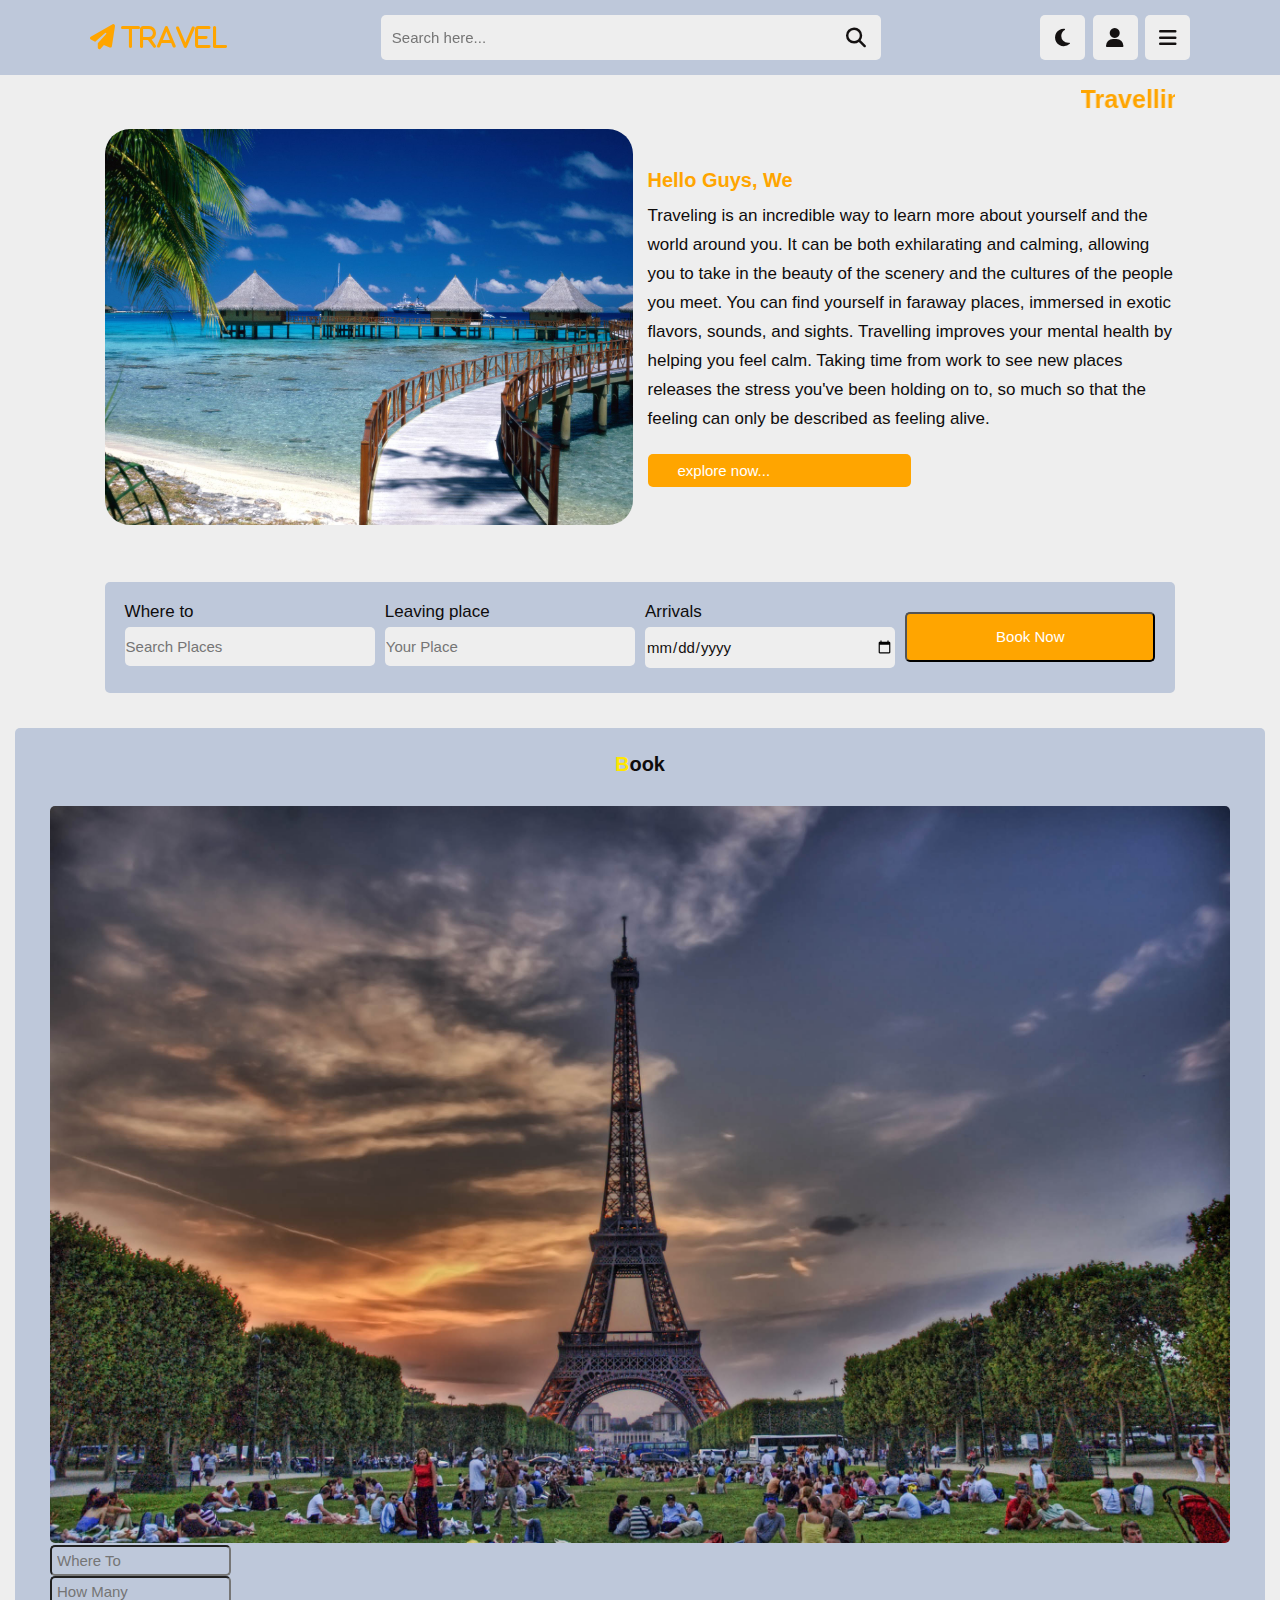
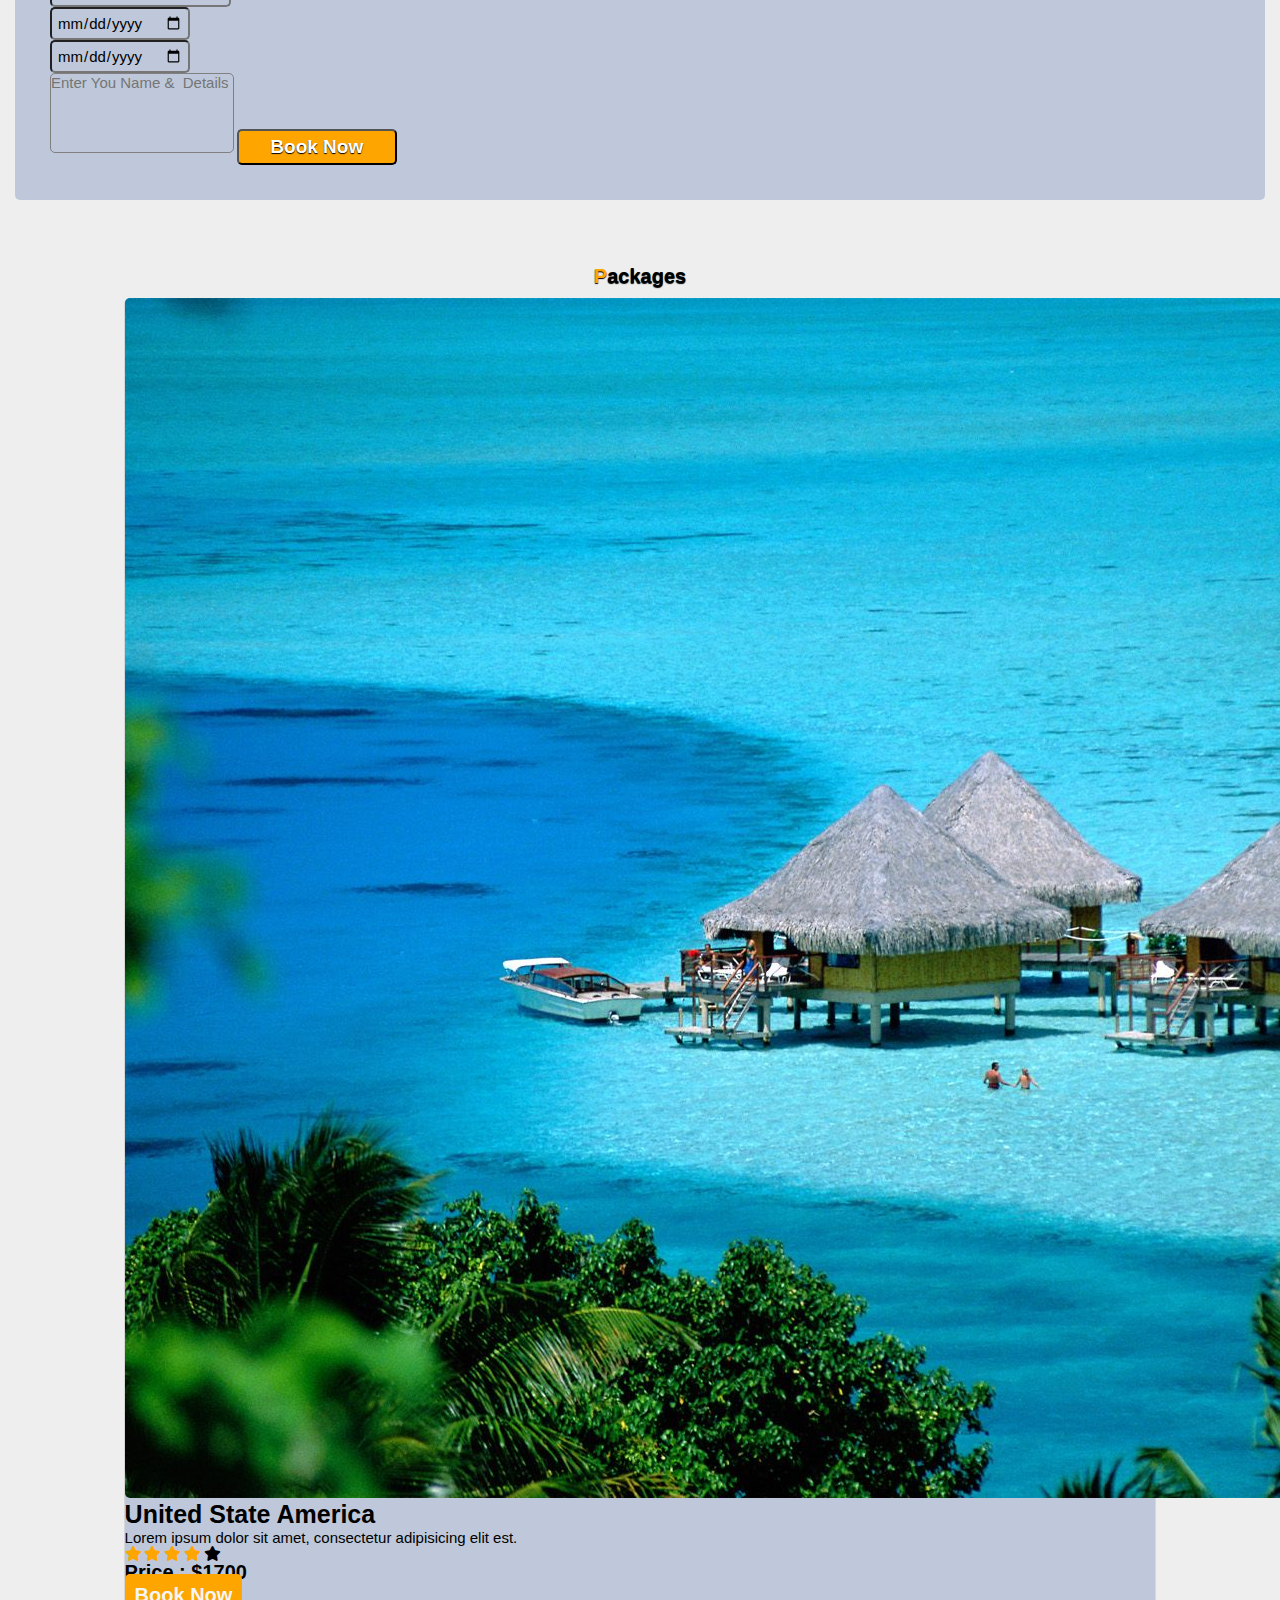
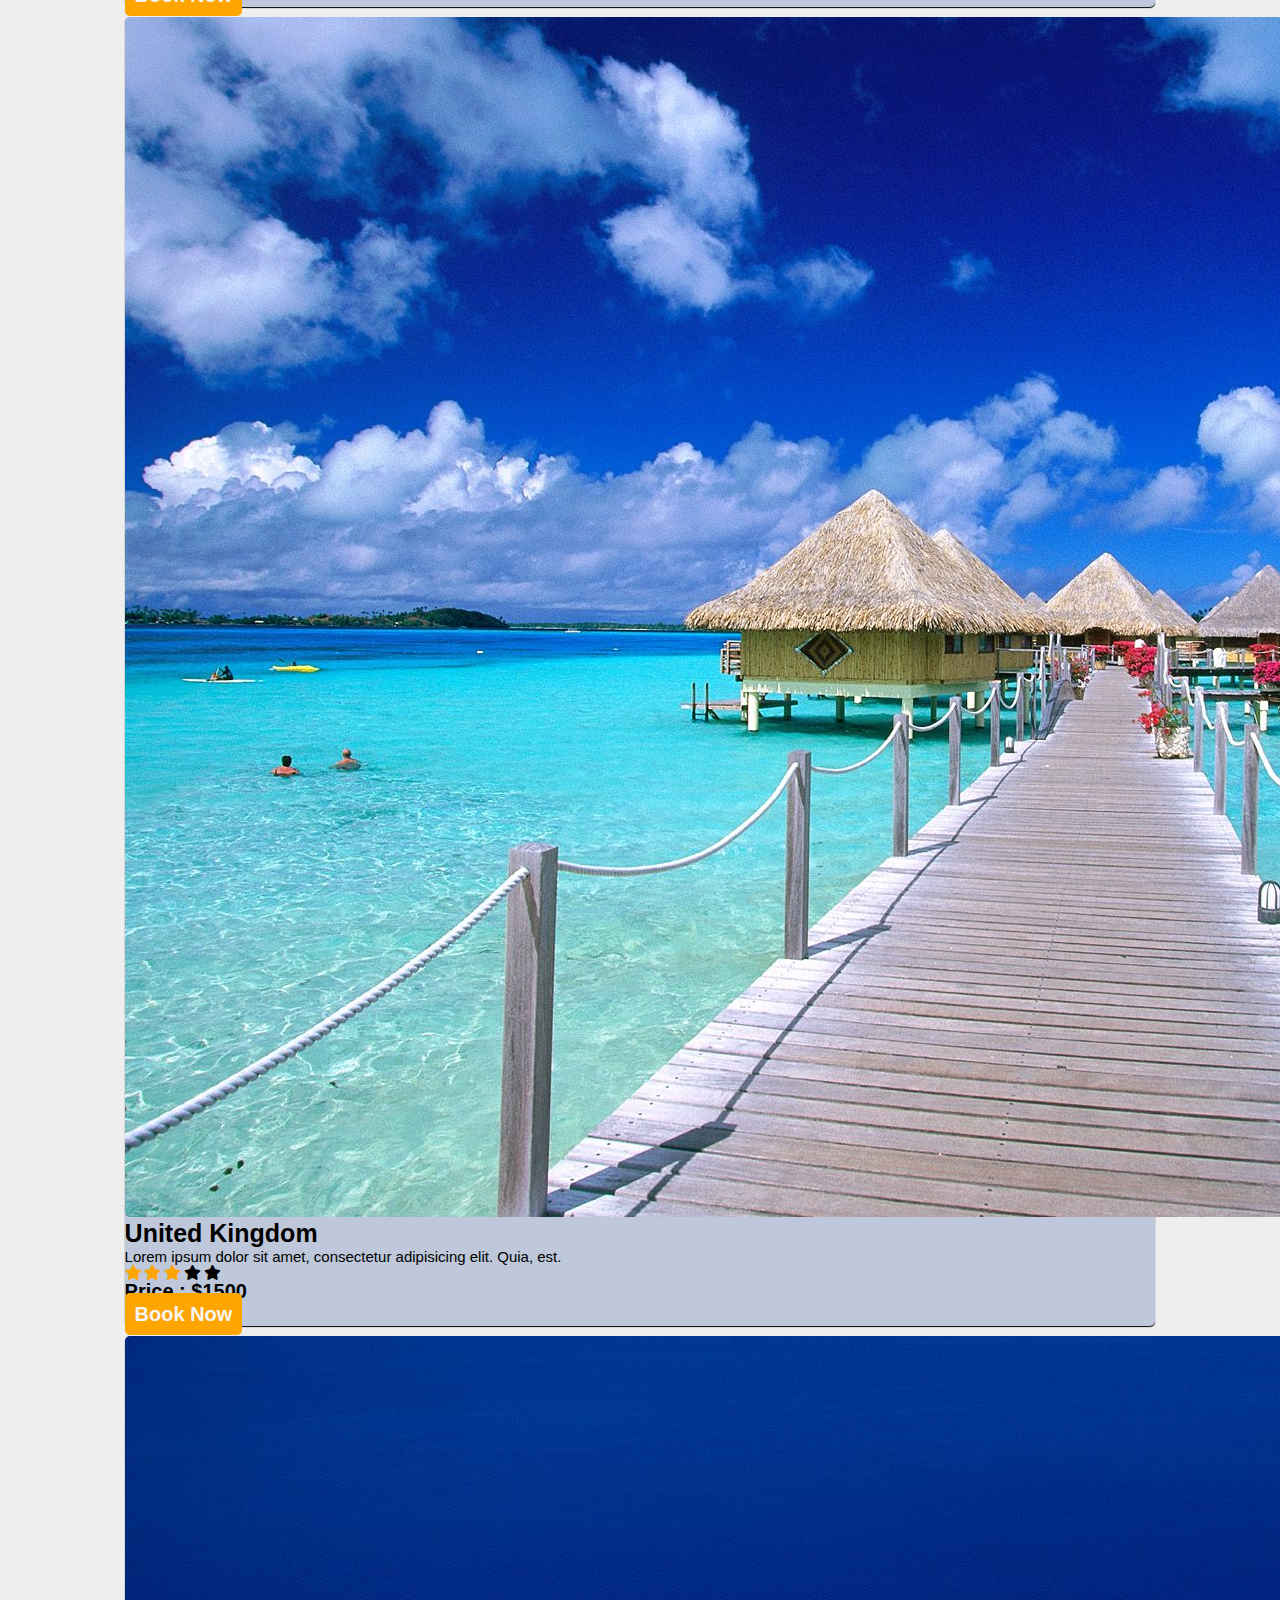
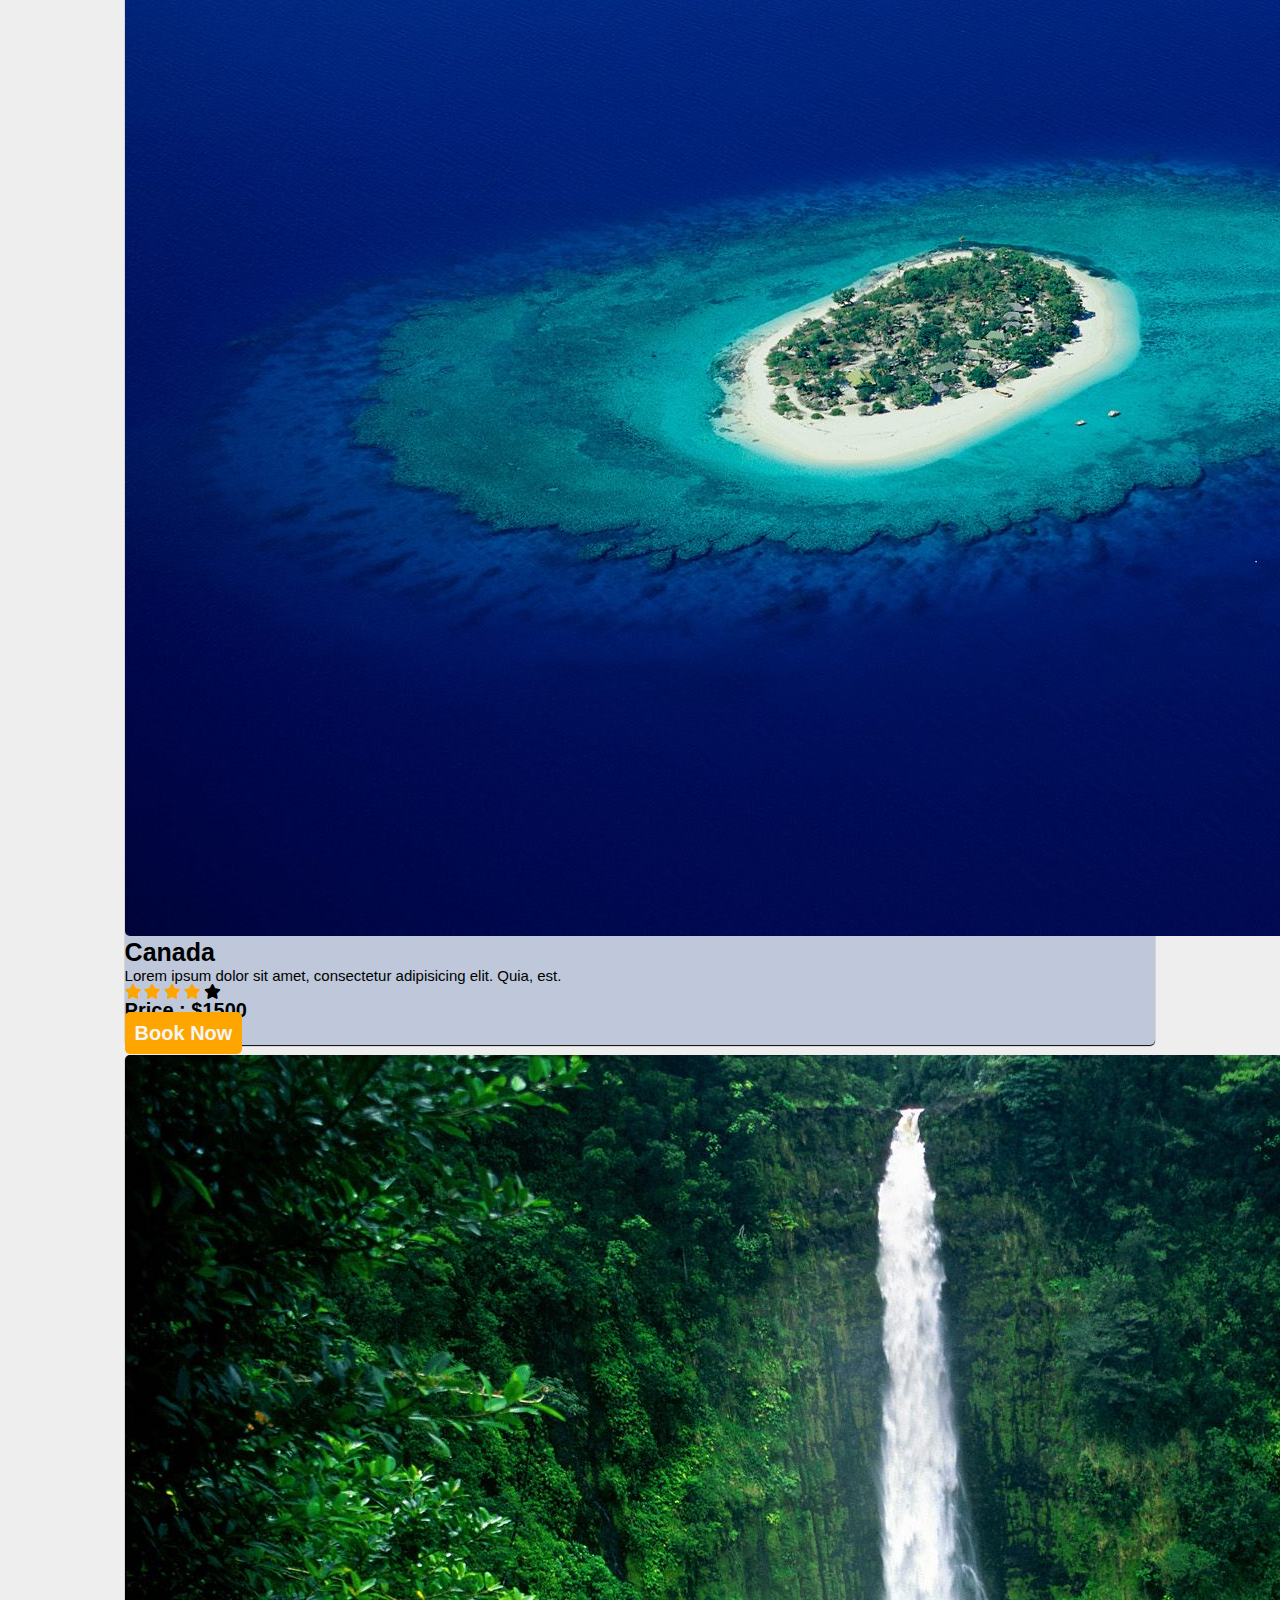
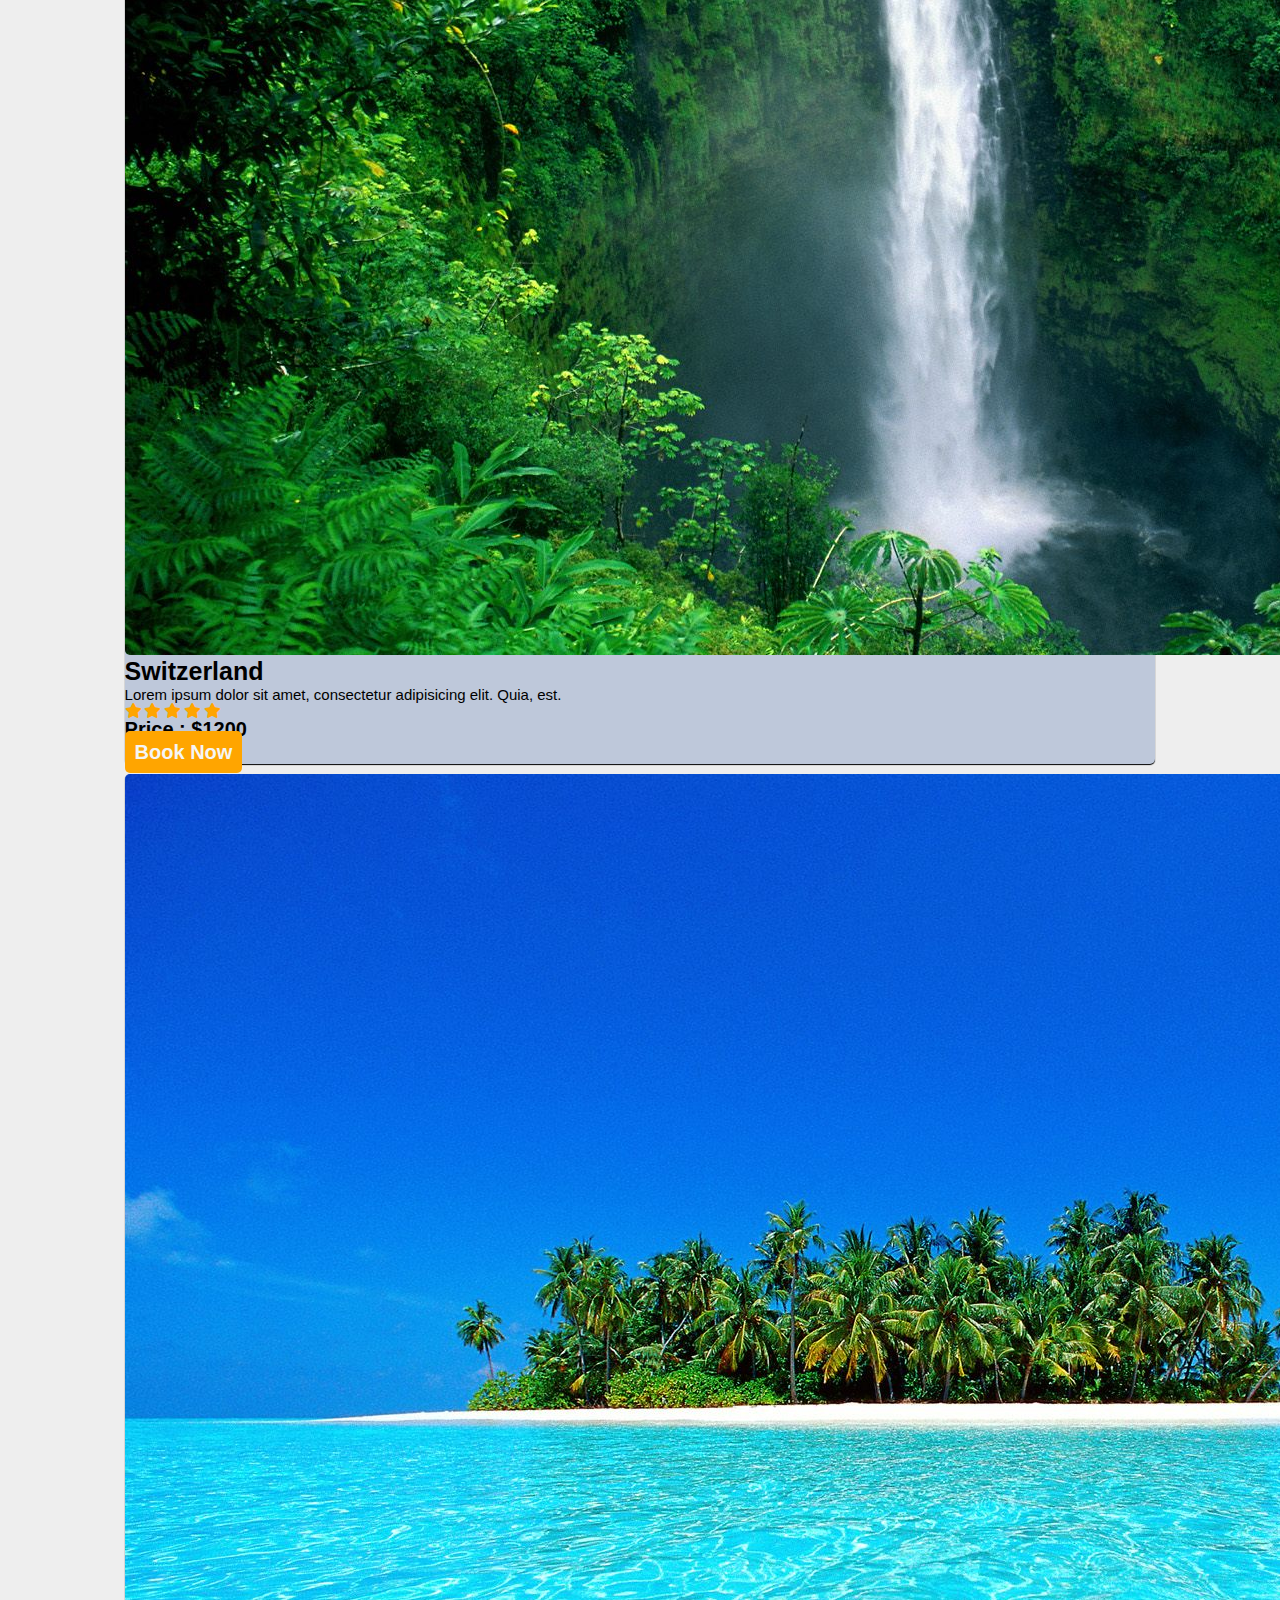
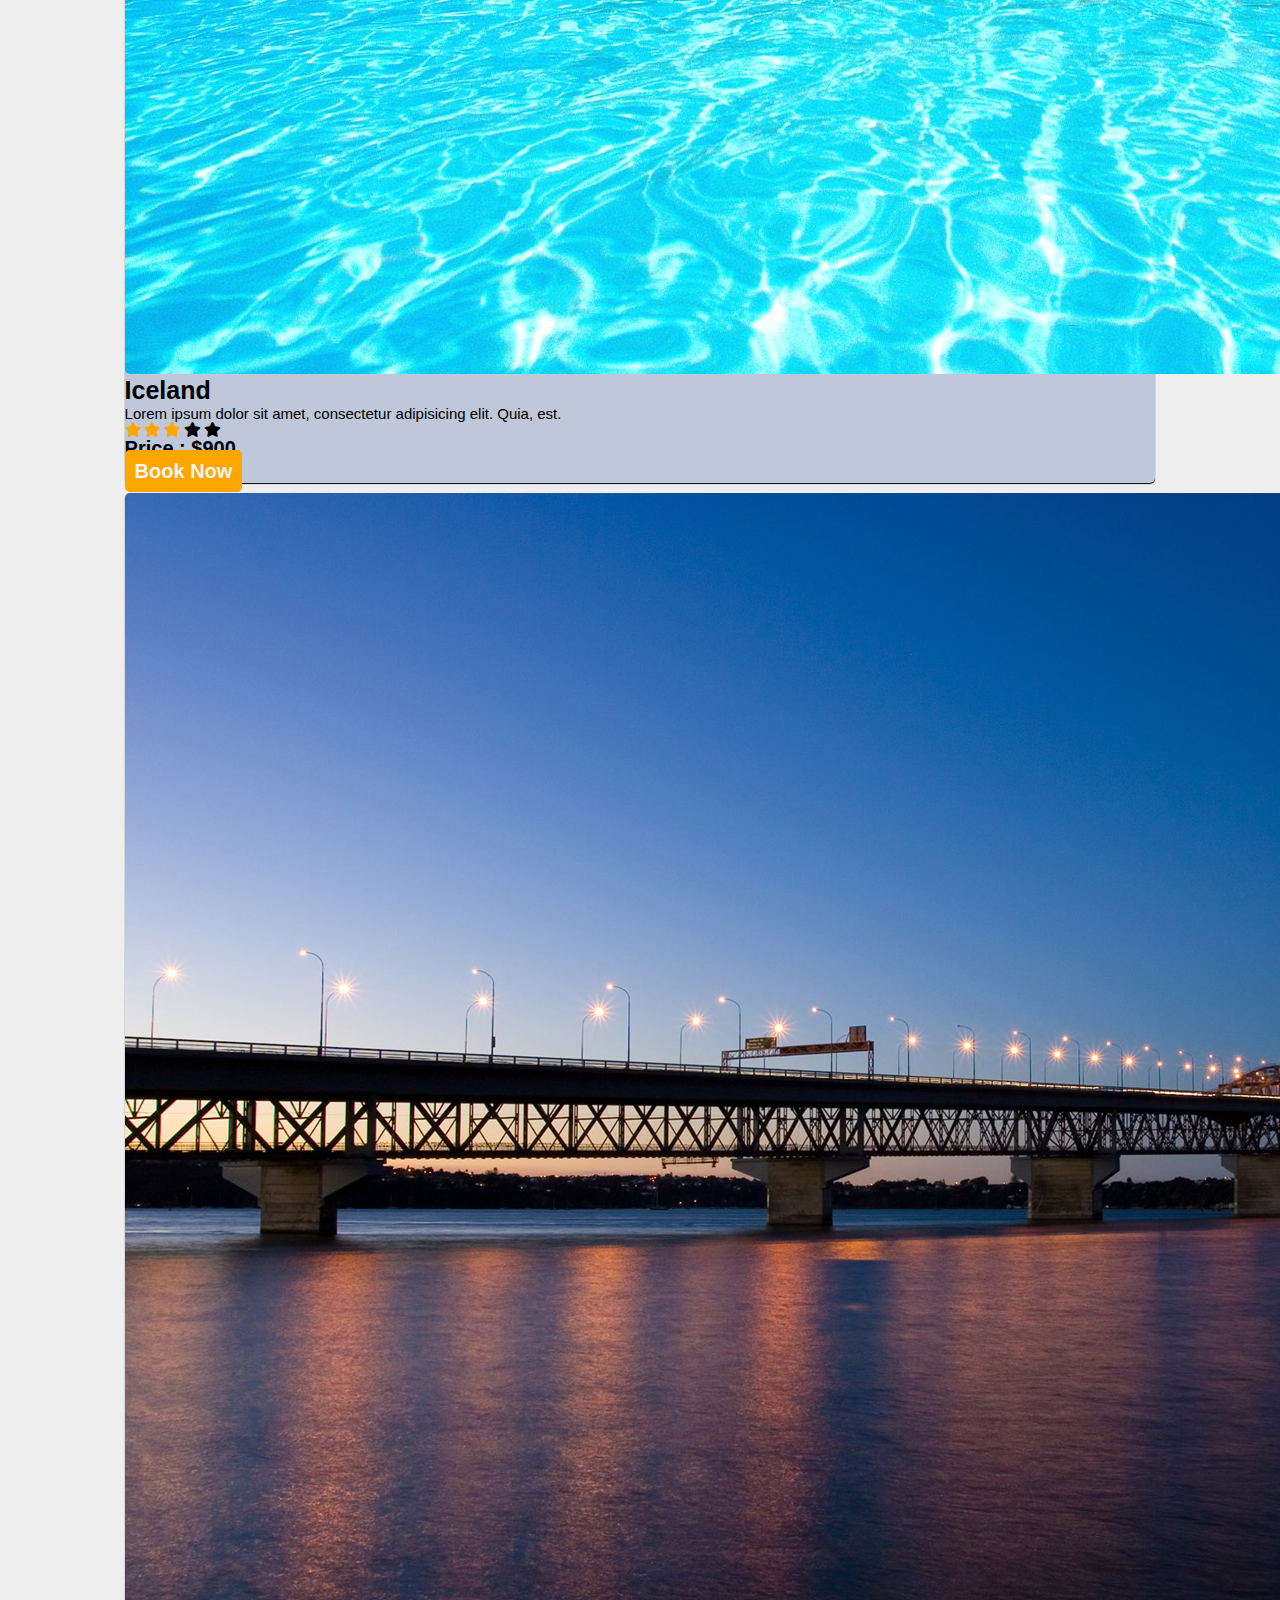
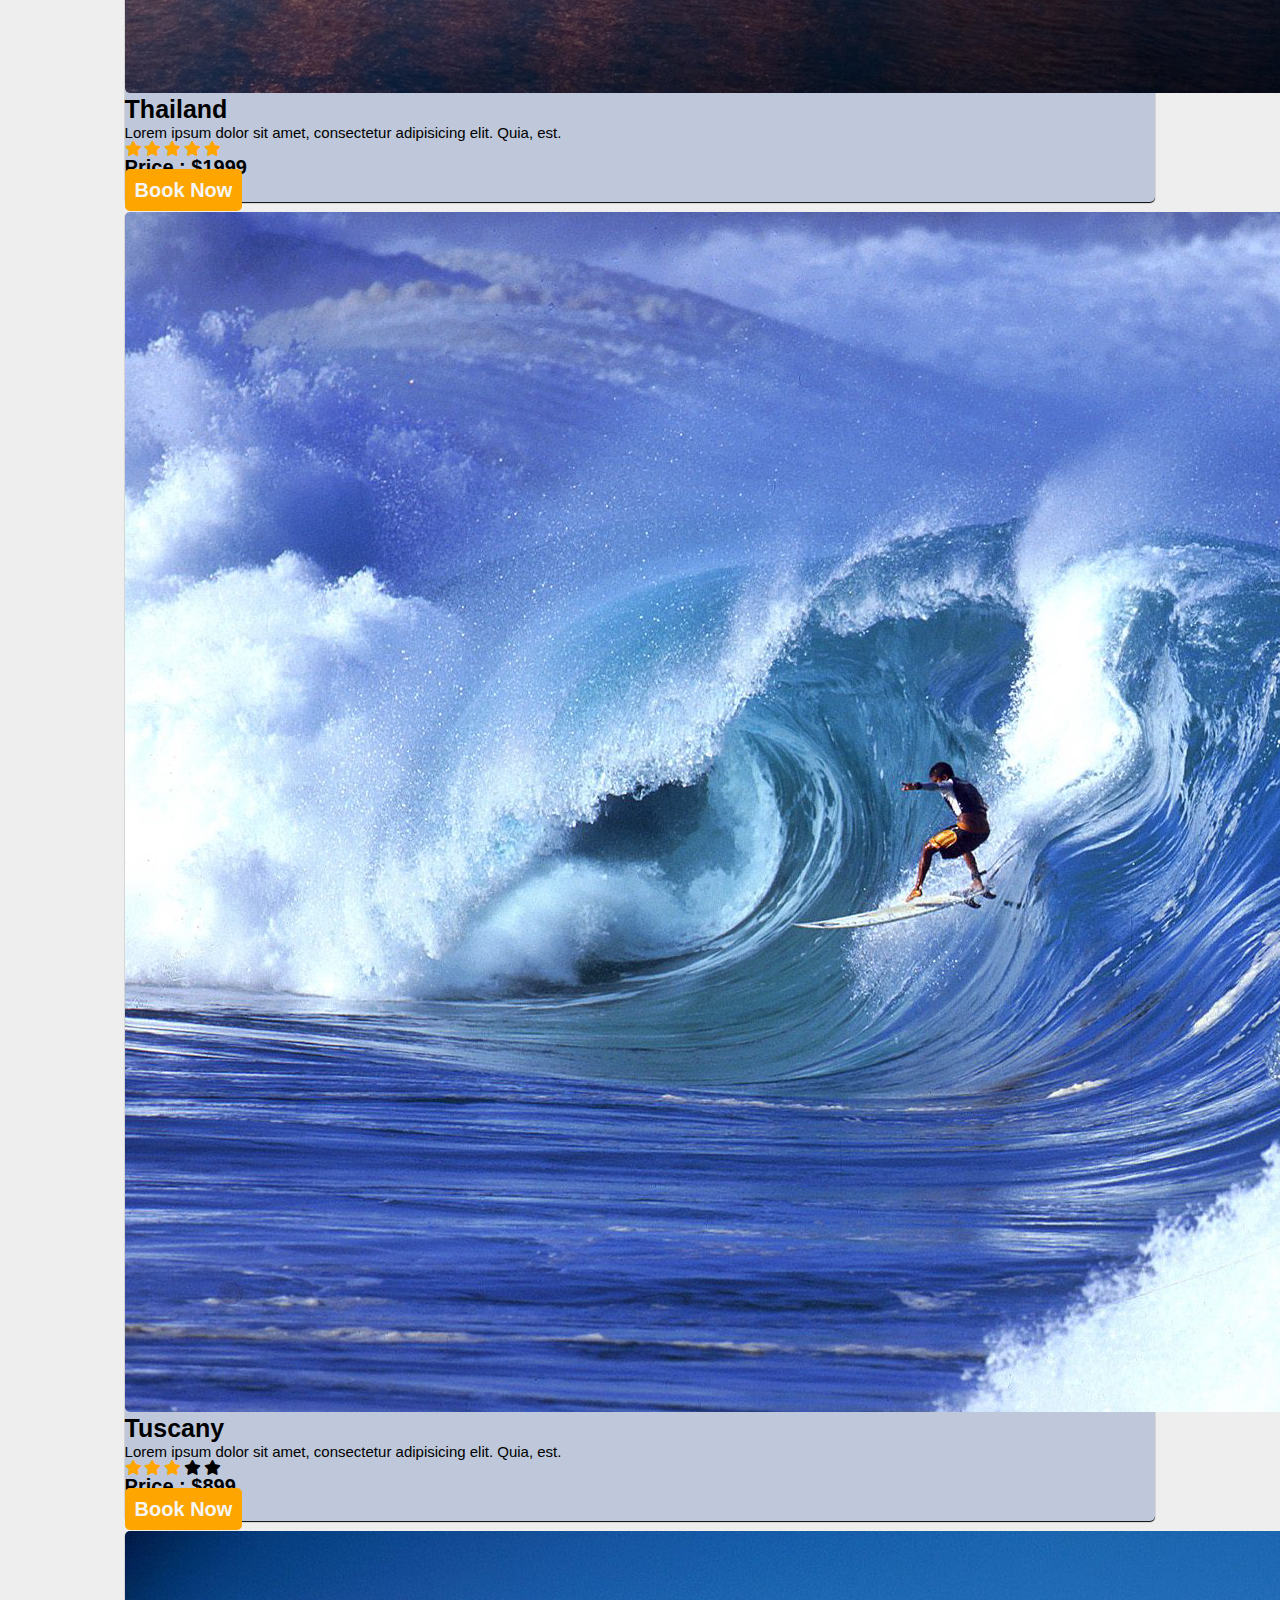
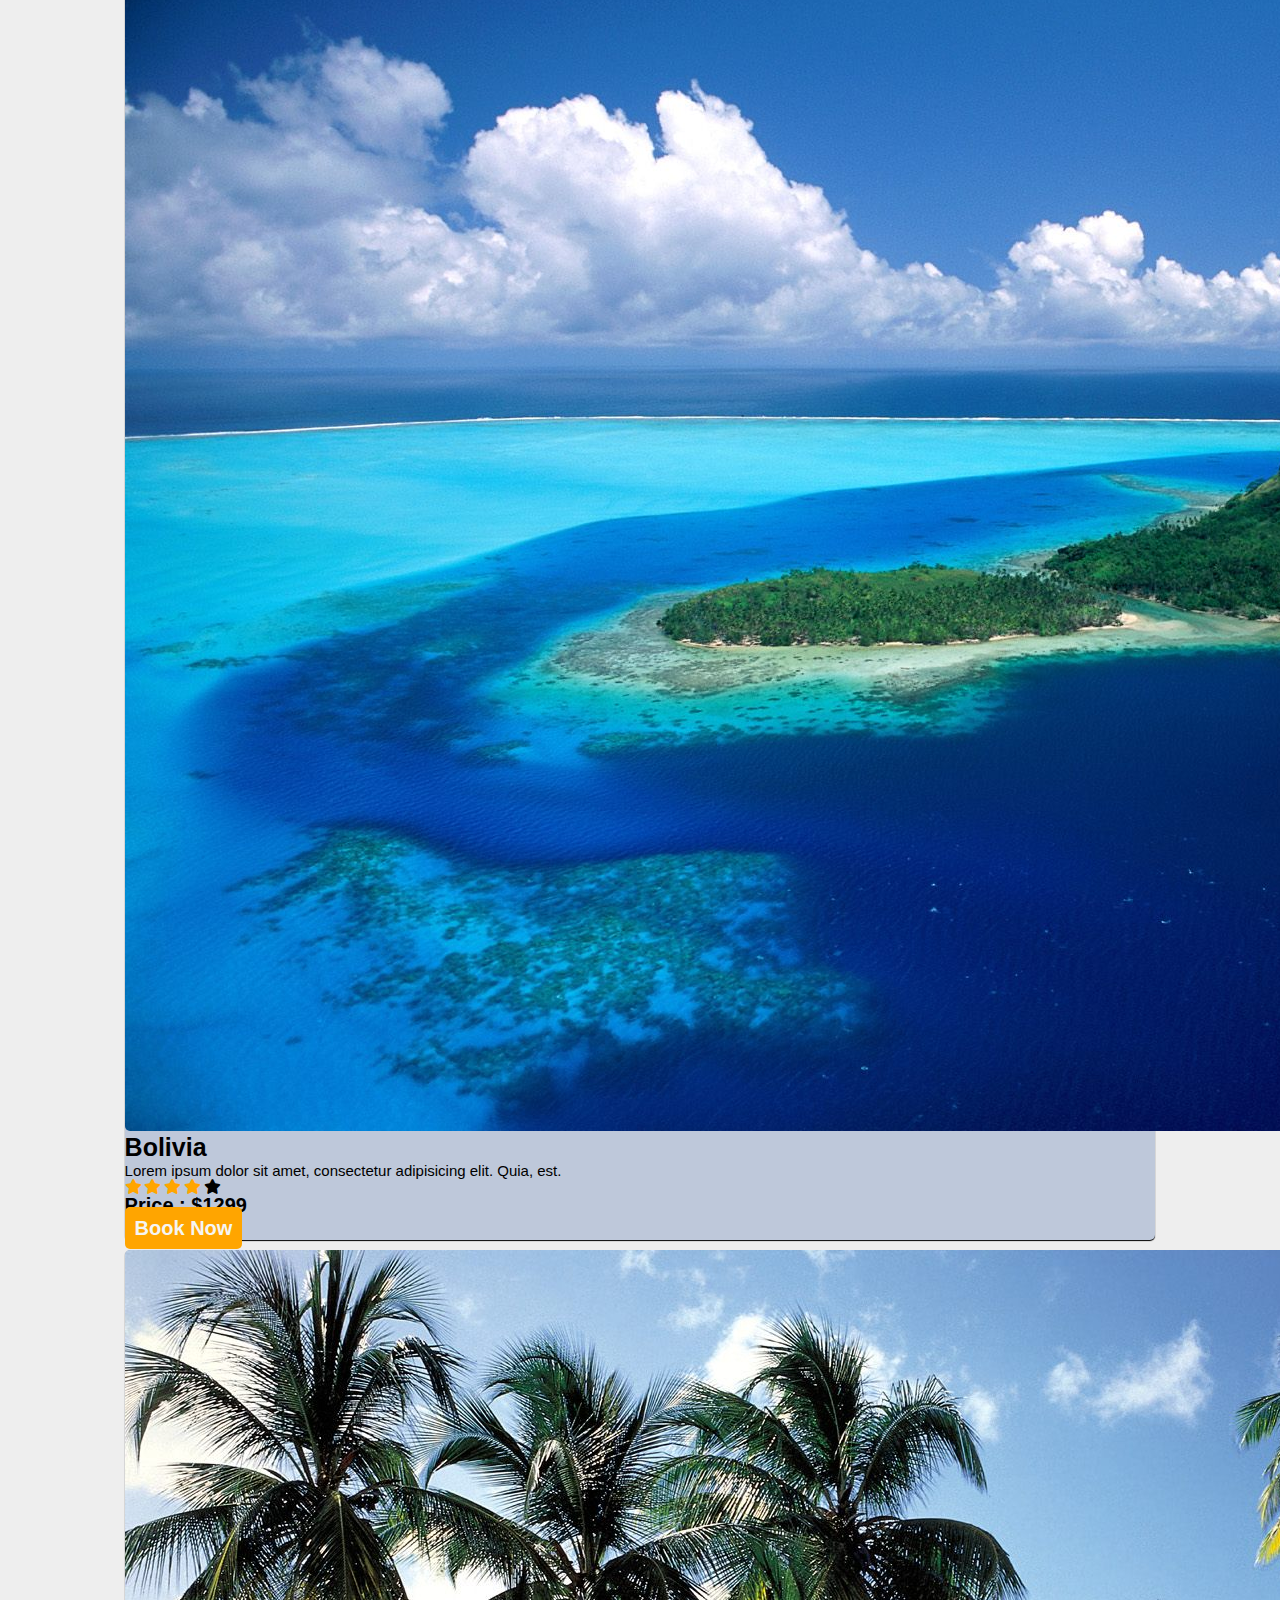
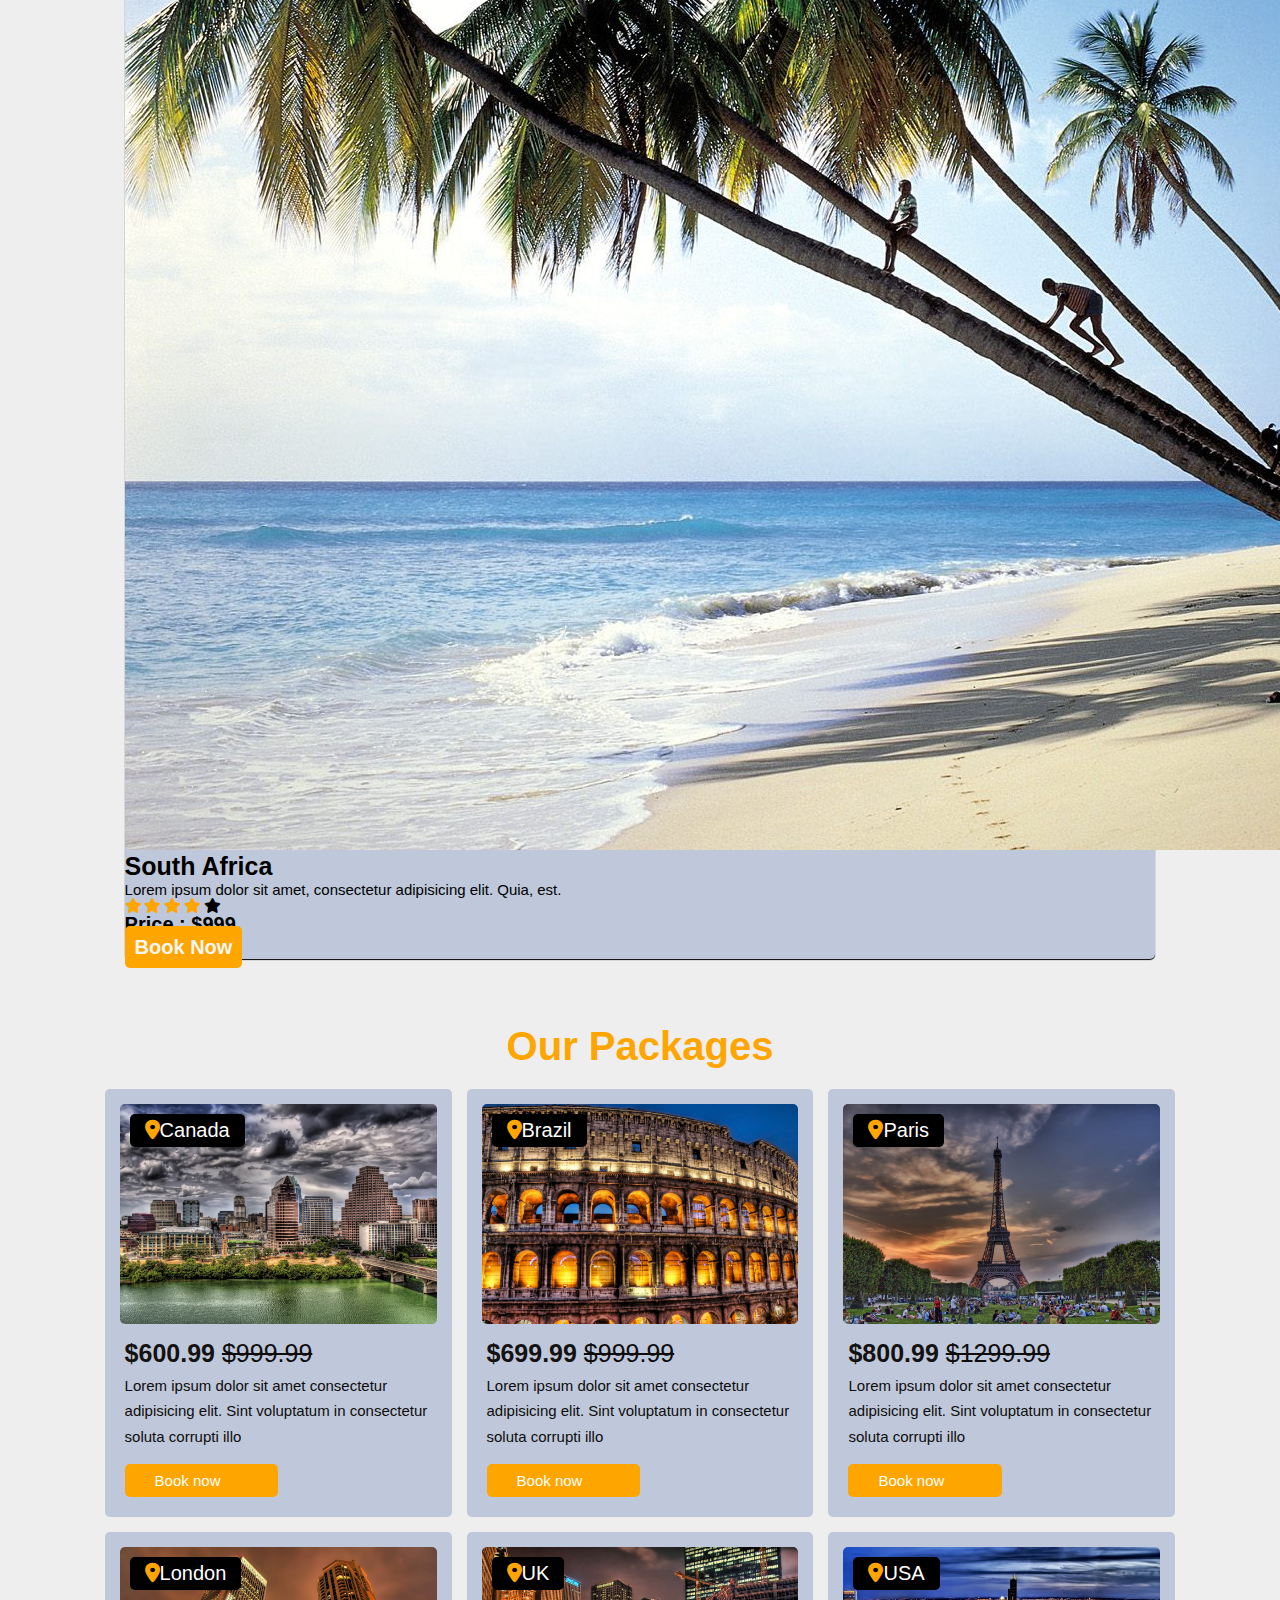
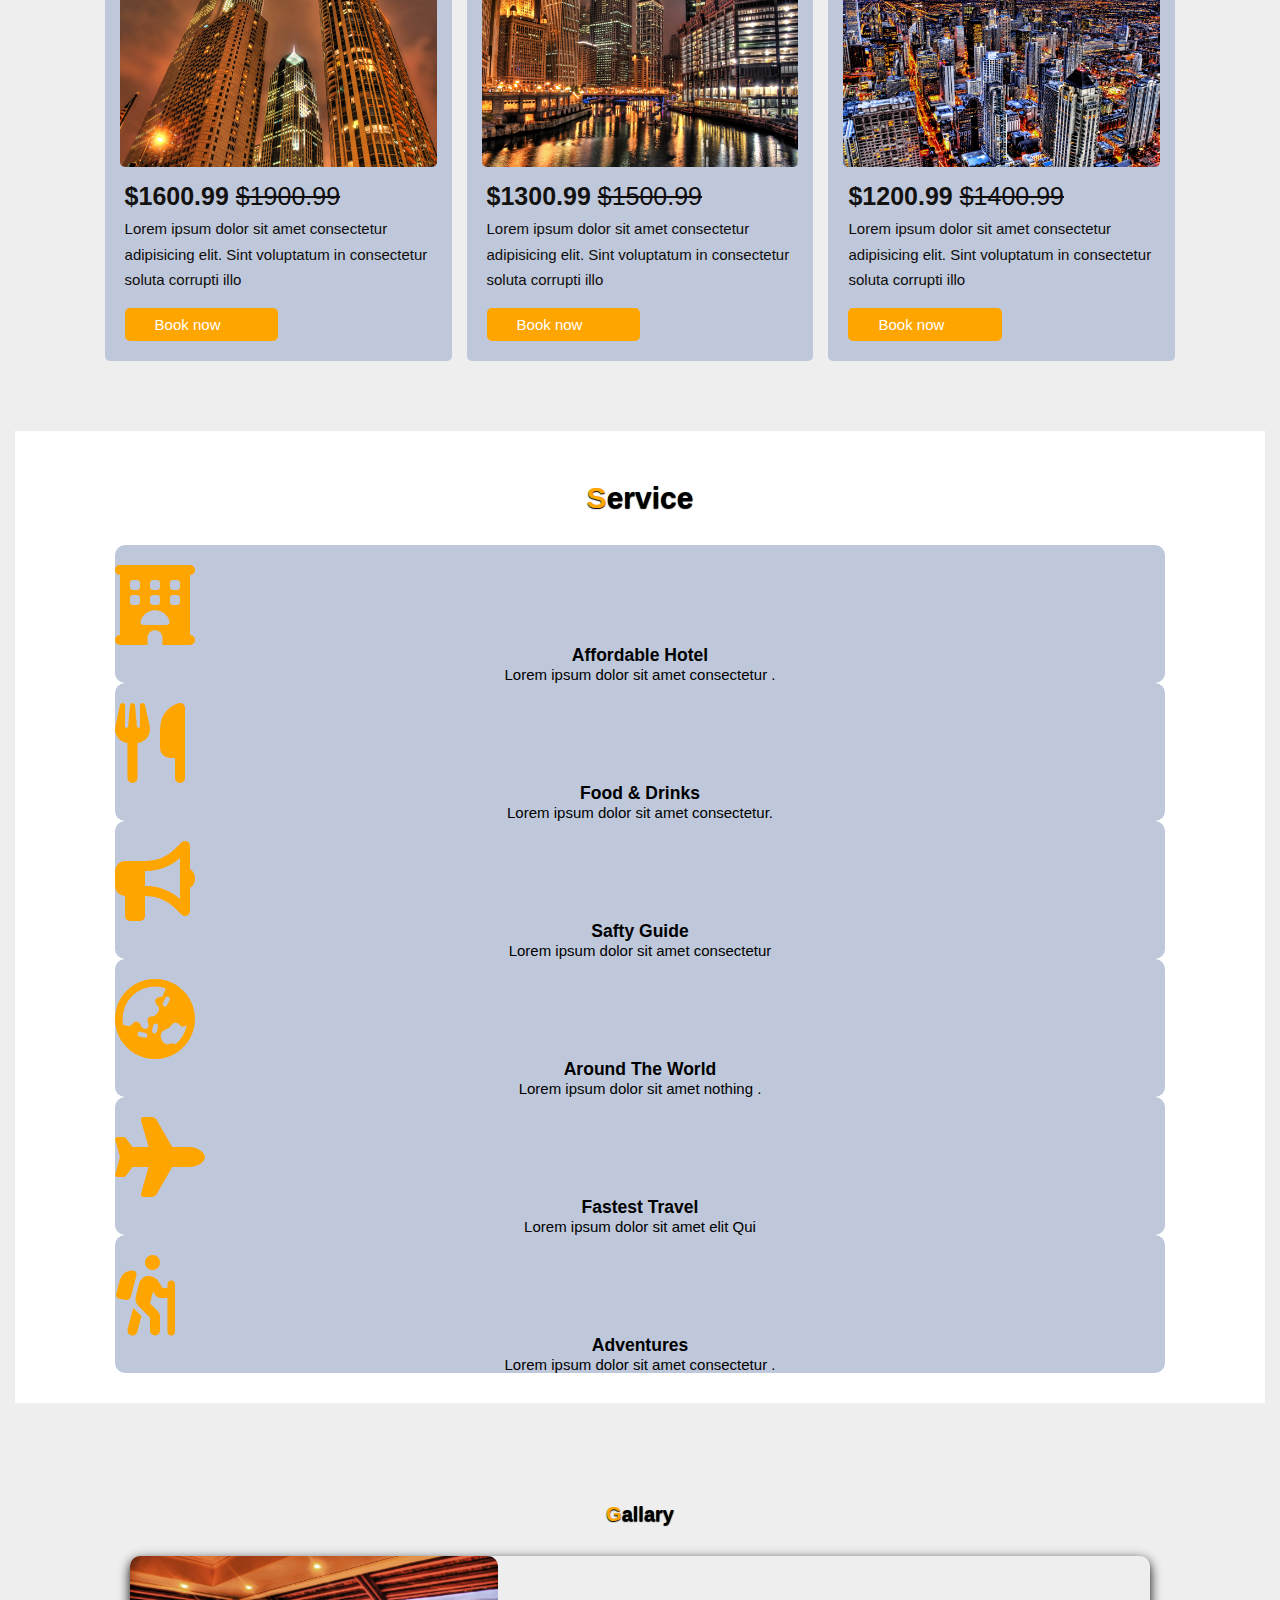
<file: index.html>
<!DOCTYPE html>
<html lang="en">
<head>
    <meta charset="UTF-8">
    <meta name="viewport" content="width=device-width, initial-scale=1.0">
    <title>Travel</title>

    <link rel="stylesheet" href="style.css">

    <!-- BootStrap Link cdn-->
    <link href="https://cdn.jsdelivr.net/npm/bootstrap@5.3.2/dist/css/bootstrap.min.css" rel="stylesheet" 
    integrity="sha384-T3c6CoIi6uLrA9TneNEoa7RxnatzjcDSCmG1MXxSR1GAsXEV/Dwwykc2MPK8M2HN" crossorigin="anonymous">
    <!-- BootStrap Link cdn-->

    <!-- Awesome Font cdn -->
    <link rel="stylesheet" href="https://cdnjs.cloudflare.com/ajax/libs/font-awesome/6.4.2/css/all.min.css"/>
    <!-- Awesome Font cdn-->

    <!-- font Style -->
    <link rel="preconnect" href="https://fonts.googleapis.com">
    <link rel="preconnect" href="https://fonts.gstatic.com">
    <link href="https://fonts.googleapis.com/css2?family=Playfair+Display:wght@500&display=swap" rel="stylesheet">  
    <!-- font Style -->

</head>
<body>
    <header class="header">

    <!-- Header section -->
    <a href="#" class="logo"><i  class="fas fa-paper-plane"> Travel</i></a>
    <form action="" class="search-form">
        <input type="search" name="" placeholder="Search here..." id="searchBox">
        <label for="searchBox" class="fas fa-search"></label>
    </form>
    <div class="icons">
        <div class="fas fa-search" id="search-btn"></div>
        <div class="fas fa-moon" id="theme-btn"></div>
        <div class="fas fa-user" id="login-btn"></div>
        <div class="fas fa-bars" id="menu-btn"></div>
    </div>

    <navbar class="navbar">
        <a href="#home">Home</a>
        <a href="#packages">Packages</a>
        <a href="#services">Services</a>
        <a href="#pricing">Pricing</a>
        <a href="#gallery">Gallery</a>
        <a href="login.html">Contact</a>
        <a href="#about">About</a>
    </navbar>


    <form action="" class="login-form">
        <div class="inputBox">
            <span>Username</span>
            <input type="text" placeholder="Enter your name">
        </div>
        <div class="inputBox">
            <span>Password  </span>
            <input type="password" placeholder="Enter your password">
        </div>
        <div class="remember">
            <input type="checkbox" name="" id="login-remember">
            <label for="login-remember">Remember Me</label>
        </div>
        <input class="btn" type="submit" value="login">
    </form>
</header>
<!-- home section -->

<section class="home" id="home">
    <marquee behavior="scroll" direction="left" style="font-weight: 800; font-size: 2.5rem; color: orange;">Travelling is an amazing way to learn a lot of things in life.</marquee>
    <div class="image">
        <img src="0 (92).jpg" alt="img" style="border-radius: 2.5rem;">
    </div>
    <div class="content">
        <h1><div id="Header" style="color: orange; font-weight: 800;"></div> </h1> 
        <p>Traveling is an incredible way to learn more about yourself and the world around you. It can be both exhilarating and calming, allowing you to take in the beauty of the scenery and the cultures of the people you meet. You can find yourself in faraway places, immersed in exotic flavors, sounds, and sights.
            Travelling improves your mental health by helping you feel calm. Taking time from work to see new places releases the stress you've been holding on to, so much so that the feeling can only be described as feeling alive.
        </p>
            <a href="#" class="btn">explore now...</a>
    </div>

</section>

<!-- form section -->

<section class="form-container">
    <form action="">
        <div class="inputBox">
            <span>Where to</span>
            <input type="text" placeholder="Search Places">
        </div>
        <div class="inputBox">
            <span>Leaving place</span>
            <input type="text" placeholder="Your Place">
        </div>
        <div class="inputBox">
            <span>Arrivals</span>
            <input type="date">
        </div>
        <input type="submit" value ="Book Now" class="btn">
        <!-- <input type="submit" value ="Edit Now" class="btn"> -->
    </form>

</section>


 <!-- Book Section -->
 <section class="book" id="book">
    <div class="container">
        <div class="main-text">
            <h1><span>B</span>ook</h1>
        </div>
        <div class="row">

            <div class="col-md-6 py-3 py-md-0">
            <div class="card">
                <img class="img1" src="img01 (12).jpg" alt="image">
            </div>
        </div>

            <div class="col-md-6 py-3 py-md-0">
                <form action="#">
                    <input type="text" class="form-control" placeholder="Where To" required><br>
                    <input type="text" class="form-control" placeholder="How Many" required><br>
                    <input type="date" class="form-control" placeholder="Arrivals" required><br>
                    <input type="date" class="form-control" placeholder="Leaving" required><br>
                    <textarea name="text" class="form-control" rows="5" placeholder="Enter You Name &  Details"></textarea>
                    <input type="submit" value="Book Now" class="submit" required>
                </form>
            </div>
        </div>
    </div>
</section>



<!-- section package -->
<section class="packages" id="packages">
    <div class="container">

        <div class="main-txt">
            <h1><span>P</span>ackages</h1>
        </div>

        <div class="row">

            <div class="col-md-4 py-3 py-md-0">

                <div class="card">
                    <img src="0 (50).jpg" alt="img3">
                    <div class="card-body">
                        <h3>United State America </h3>
                        <p>Lorem ipsum dolor sit amet, consectetur adipisicing elit est.</p>
                        <div class="star">
                            <i class="fa-solid fa-star checked"></i>
                            <i class="fa-solid fa-star checked"></i>
                            <i class="fa-solid fa-star checked"></i>
                            <i class="fa-solid fa-star checked"></i>
                            <i class="fa-solid fa-star "></i>
                        </div>
                        <h6>Price : <strong>$1700</strong></h6>
                        <a href="#">Book Now</a>
                </div>
            </div>
        </div>

                <div class="col-md-4 py-3 py-md-0">

                    <div class="card">
                        <img src="0 (73).jpg" alt="img3">
                        <div class="card-body">
                            <h3>United Kingdom </h3>
                            <p>Lorem ipsum dolor sit amet, consectetur adipisicing elit. Quia, est.</p>
                            <div class="star">
                                <i class="fa-solid fa-star checked"></i>
                                <i class="fa-solid fa-star checked"></i>
                                <i class="fa-solid fa-star checked"></i>
                                <i class="fa-solid fa-star "></i>
                                <i class="fa-solid fa-star "></i>
                            </div>
                            <h6>Price : <strong>$1500</strong></h6>
                            <a href="#book">Book Now</a>
                        </div>
                    </div>
                </div>

                    <div class="col-md-4 py-3 py-md-0">
    
                        <div class="card">
                            <img src="0 (62).jpg" alt="img3">
                            <div class="card-body">
                                <h3>Canada</h3>
                                <p>Lorem ipsum dolor sit amet, consectetur adipisicing elit. Quia, est.</p>
                                <div class="star">
                                    <i class="fa-solid fa-star checked"></i>
                                    <i class="fa-solid fa-star checked"></i>
                                    <i class="fa-solid fa-star checked"></i>
                                    <i class="fa-solid fa-star checked"></i>
                                    <i class="fa-solid fa-star "></i>
                                </div>
                                <h6>Price : <strong>$1500</strong></h6>
                                <a href="#book">Book Now</a>
                            </div>
                        </div>
                    </div>

                    <div class="col-md-4 py-3 py-md-0">

                        <div class="card">
                            <img src="0 (45).jpg" alt="img3">
                            <div class="card-body">
                                <h3>Switzerland</h3>
                                <p>Lorem ipsum dolor sit amet, consectetur adipisicing elit. Quia, est.</p>
                                <div class="star">
                                    <i class="fa-solid fa-star checked"></i>
                                    <i class="fa-solid fa-star checked"></i>
                                    <i class="fa-solid fa-star checked"></i>
                                    <i class="fa-solid fa-star checked"></i>
                                    <i class="fa-solid fa-star checked"></i>
                                </div>
                                <h6>Price : <strong>$1200</strong></h6>
                                <a href="#book">Book Now</a>
                            </div>
                        </div>
                    </div>

                    <div class="col-md-4 py-3 py-md-0">

                        <div class="card">
                            <img src="0 (48).jpg" alt="img3">
                            <div class="card-body">
                                <h3>Iceland</h3>
                                <p>Lorem ipsum dolor sit amet, consectetur adipisicing elit. Quia, est.</p>
                                <div class="star">
                                    <i class="fa-solid fa-star checked"></i>
                                    <i class="fa-solid fa-star checked"></i>
                                    <i class="fa-solid fa-star checked"></i>
                                    <i class="fa-solid fa-star "></i>
                                    <i class="fa-solid fa-star "></i>
                                </div>
                                <h6>Price : <strong>$900</strong></h6>
                                <a href="#book">Book Now</a>
                            </div>
                        </div>
                    </div>

                    <div class="col-md-4 py-3 py-md-0">

                        <div class="card">
                            <img src="0 (11).jpg" alt="img3">
                            <div class="card-body">
                                <h3>Thailand</h3>
                                <p>Lorem ipsum dolor sit amet, consectetur adipisicing elit. Quia, est.</p>
                                <div class="star">
                                    <i class="fa-solid fa-star checked"></i>
                                    <i class="fa-solid fa-star checked"></i>
                                    <i class="fa-solid fa-star checked"></i>
                                    <i class="fa-solid fa-star checked"></i>
                                    <i class="fa-solid fa-star checked"></i>
                                </div>
                                <h6>Price : <strong>$1999</strong></h6>
                                <a href="#book">Book Now</a>
                            </div>
                        </div>
                    </div>

                    <div class="col-md-4 py-3 py-md-0">

                        <div class="card">
                            <img src="0 (43).jpg" alt="img3">
                            <div class="card-body">
                                <h3>Tuscany</h3>
                                <p>Lorem ipsum dolor sit amet, consectetur adipisicing elit. Quia, est.</p>
                                <div class="star">
                                    <i class="fa-solid fa-star checked"></i>
                                    <i class="fa-solid fa-star checked"></i>
                                    <i class="fa-solid fa-star checked"></i>
                                    <i class="fa-solid fa-star "></i>
                                    <i class="fa-solid fa-star "></i>
                                </div>
                                <h6>Price : <strong>$899</strong></h6>
                                <a href="#book">Book Now</a>
                            </div>
                        </div>
                    </div>
                    
                    <div class="col-md-4 py-3 py-md-0">

                        <div class="card">
                            <img src="0 (83).jpg" alt="img3">
                            <div class="card-body">
                                <h3>Bolivia</h3>
                                <p>Lorem ipsum dolor sit amet, consectetur adipisicing elit. Quia, est.</p>
                                <div class="star">
                                    <i class="fa-solid fa-star checked"></i>
                                    <i class="fa-solid fa-star checked"></i>
                                    <i class="fa-solid fa-star checked"></i>
                                    <i class="fa-solid fa-star checked"></i>
                                    <i class="fa-solid fa-star "></i>
                                </div>
                                <h6>Price : <strong>$1299</strong></h6>
                                <a href="#book">Book Now</a>
                            </div>
                        </div>
                    </div>
                    <div class="col-md-4 py-3 py-md-0">

                        <div class="card">
                            <img src="0 (64).jpg" alt="img3">
                            <div class="card-body">
                                <h3>South Africa</h3>
                                <p>Lorem ipsum dolor sit amet, consectetur adipisicing elit. Quia, est.</p>
                                <div class="star">
                                    <i class="fa-solid fa-star checked"></i>
                                    <i class="fa-solid fa-star checked"></i>
                                    <i class="fa-solid fa-star checked"></i>
                                    <i class="fa-solid fa-star checked"></i>
                                    <i class="fa-solid fa-star "></i>
                                </div>
                                <h6>Price : <strong>$999</strong></h6>
                                <a href="#book">Book Now</a>
                            </div>
                        </div>
                    </div>    

     </div>
    </div>
    </section>

    <!-- Service section -->



<!-- package section -->
<section class="packages" >
    <h1 class="heading"><span>Our Packages</span></h1>
    <div class="box-container">
        <div class="box">
            <div class="image">
                <img src="img01 (4).jpg" alt="img1">
                <h3><i class="fas fa-map-marker-alt"></i>Canada</h3>
            </div>
            <div class="content">
                <div class="price">$600.99 <span>$999.99</span></div>
                <p>Lorem ipsum dolor sit amet consectetur adipisicing elit. Sint voluptatum in consectetur soluta corrupti illo 
                  </p>
                <a href="#" class="btn"  id="pricing">Book now</a>
            </div>
        </div>

        <div class="box">
            <div class="image">
                <img src="img01 (10).jpg" alt="img1">
                <h3><i class="fas fa-map-marker-alt"></i>Brazil</h3>
            </div>
            <div class="content">
                <div class="price">$699.99 <span>$999.99</span></div>
                <p>Lorem ipsum dolor sit amet consectetur adipisicing elit. Sint voluptatum in consectetur soluta corrupti illo 
                  </p>
                <a href="#" class="btn">Book now</a>
            </div>
        </div>

        <div class="box">
            <div class="image">
                <img src="img01 (12).jpg" alt="img1">
                <h3><i class="fas fa-map-marker-alt"></i>Paris</h3>
            </div>
            <div class="content">
                <div class="price">$800.99 <span>$1299.99</span></div>
                <p>Lorem ipsum dolor sit amet consectetur adipisicing elit. Sint voluptatum in consectetur soluta corrupti illo 
                  </p>
                <a href="#" class="btn">Book now</a>
            </div>
        </div>

        <div class="box">
            <div class="image">
                <img src="img01 (13).jpg" alt="img1">
                <h3><i class="fas fa-map-marker-alt"></i>London</h3>
            </div>
            <div class="content">
                <div class="price">$1600.99 <span>$1900.99</span></div>
                <p>Lorem ipsum dolor sit amet consectetur adipisicing elit. Sint voluptatum in consectetur soluta corrupti illo 
                  </p>
                <a href="#" class="btn">Book now</a>
            </div>
        </div>

        <div class="box">
            <div class="image">
                <img src="img01 (6).jpg" alt="img1">
                <h3><i class="fas fa-map-marker-alt"></i>UK</h3>
            </div>
            <div class="content">
                <div class="price">$1300.99 <span>$1500.99</span></div>
                <p>Lorem ipsum dolor sit amet consectetur adipisicing elit. Sint voluptatum in consectetur soluta corrupti illo 
                  </p>
                <a href="#" class="btn">Book now</a>
            </div>
        </div>

        <div class="box">
            <div class="image">
                <img src="img01 (3).jpg" alt="img1">
                <h3><i class="fas fa-map-marker-alt"></i>USA</h3>
            </div>
            <div class="content">
                <div class="price">$1200.99 <span>$1400.99</span></div>
                <p>Lorem ipsum dolor sit amet consectetur adipisicing elit. Sint voluptatum in consectetur soluta corrupti illo 
                  </p>
                <a href="#" class="btn">Book now</a>
            </div>
        </div>
    </div>
</section>

<!-- service section -->



    <section class="services" id ="services">
        <div class="container">
            <div class="main-txt">
                <h1><span>S</span>ervice </h1>
            </div>
            <div class="row" style="margin-top:30px ;">
            <div class="col-md-4 py-3 py-md-0">
                <div class="card">
                    <i class="fas fa-hotel"></i>
                    <div class="card-body" id="card-body1">
                        <h3>Affordable Hotel</h3>
                        <a href="#Service"></a>
                        <p>Lorem ipsum dolor sit amet consectetur . </p>
                    </div>
                </div>
            </div>


        <div class="col-md-4 py-3 py-md-0">
            <div class="card">
                <i class="fas fa-utensils"></i>
                <div class="card-body">
                    <h3>Food & Drinks</h3>
                    <p>Lorem ipsum dolor sit amet consectetur.</p>
                </div>
            </div>
        </div>

    <div class="col-md-4 py-3 py-md-0">
        <div class="card">
            <i class="fas fa-bullhorn"></i>
            <div class="card-body">
                <h3>Safty Guide</h3>
                <p>Lorem ipsum dolor sit amet consectetur</p>
            </div>
        </div>
    </div>

    <div class="col-md-4 py-3 py-md-0">
        <div class="card">
            <i class="fas fa-globe-asia"></i>
            <div class="card-body">
                <h3>Around The World</h3>
                <p>Lorem ipsum dolor sit amet nothing .</p>
            </div>
        </div>
    </div>

<div class="col-md-4 py-3 py-md-0">
    <div class="card">
        <i class="fas fa-plane"></i>
        <div class="card-body">
            <h3>Fastest Travel</h3>
            <p>Lorem ipsum dolor sit amet elit Qui </p>
        </div>
    </div>
</div>
<div class="col-md-4 py-3 py-md-0">
    <div class="card">
        <i class="fas fa-hiking"></i>
        <div class="card-body">
            <h3>Adventures</h3>
            <p>Lorem ipsum dolor sit amet consectetur .</p>
        </div>
    </div>
</div>

</div>    
    </div>
    </section>

    <!-- section Gallery -->
    <section class="gallary" id="gallery">
        <div class="container">
            <div class="main-txt">
                <h1><span>G</span>allary</h1>
            </div>
            <div class="row" style="margin-top: 30px;">
            <div class="col-md-4 py-3 py-md-0">
                <div class="card">
                    <img src="img01 (16).jpg" alt="img3" height="230px">
                </div>
                </div>
            
                <div class="col-md-4 py-3 py-md-0">
                    <div class="card">
                        <img src="img01 (15).jpg" alt="img3" height="230px">
                    </div>
                </div>
                
                    <div class="col-md-4 py-3 py-md-0">
                        <div class="card"><a href="#Service"></a>
                            <img src="img01 (18).jpg" alt="img3" height="230px">
                        </div>
                    </div>

                    <div class="col-md-4 py-3 py-md-0">
                        <div class="card">
                            <img src="img01 (19).jpg" alt="img3" height="230px">
                        </div>
                        </div>
                    
                        <div class="col-md-4 py-3 py-md-0">
                            <div class="card">
                                <img src="img01 (20).jpg" alt="img3" height="230px">
                            </div>
                        </div>
                        
                            <div class="col-md-4 py-3 py-md-0">
                                <div class="card">
                                    <img src="img01 (24).jpg" alt="img3" height="230px">
                                </div>
                            </div>
            </div>
        </div>
    </section>

        <!-- animation picture -->
<!-- <div class="container" id="container1">
    <div class="images">
        <div class="im">
        <img src="img01 (1).jpg" alt="#">
        <img src="img01 (10).jpg"alt="#">
        <img src="img01 (11).jpg" alt="#">
        <img src="img01 (13).jpg" alt="#">
        <img src="img01 (15).jpg" alt="#">
        <img src="img01 (14).jpg" alt="#">
        </div>
    </div>
</div> -->


<!-- about start -->
<section class="about" id="about">
    <div class="container">
        <div class="main-txt">
            <h1>About<span>Us</span></h1>
        </div>
        <div class="row" style="margin-top: 50px;">
            <div class="col-md-6 py-3 py-md-0">
                <div class="card">
                    <img src="0 (86).jpg" alt="img8">
                </div>
            </div>
        <div class="col-md-6 py-3 py-md-0">
            <h2>How To Working Travel Agency</h2>
            <p>The primary role of a travel agent is to help people make travel arrangements, which might include booking flights, hotels, sightseeing tours, and making dining recommendations. A travel agent assesses each customer's unique needs, preferences, and budget to ensure their trip goes as smoothly as possible.
                Online travel booking websites work by allowing users to search for and book flights, hotels, rental cars, and other travel services on their platform. Users can enter their travel dates, destination, and other preferences, and the website will generate a list of available options for them to choose from.
            </p>
            <button type="button" id="about-btn">Read More...</button>
        </div>
    </div>
</div>
</section>

<!-- Footer page -->
<footer id="footer">
    <h1><span>T</span>ravel</h1>
    <p>Lorem ipsum, dolor sit amet consectetur adipisicing elit. Rem quo neque culpa sapiente eius aperiam, tempore aliquam iste placeat fugit.</p>

    <div class="row">
        <div class="col">
            <h3>Details</h3>
            <p>Lorem ipsum dolor sit amet consectetur adipisicing elit. Reiciendis accusantium sunt nemo quam praesentium sit ea amet temporibus quae mollitia quaerat facere cumque alias veritatis iste, consequuntur deserunt. Dicta, iure!</p>
        </div>
        <div class="col">
            <h3>Office</h3>
            <p>BTM Layout</p>
            <p>Bangaluru / Bangalore</p>
            <p>Karnataka, Pin 560089, India</p>
            <p><span>Email : </span><a href="">srirambsc03@gamil.com</a></p>
            <p> <span>Phone : </span>(+91)-8072318458</p>
        </div>
        <div class="col">
            <h3>Links</h3>
            <ul>
                <li><a href="#" id="home">Home</a></li>
                <li><a href="#" id="book">Book</a></li>
                <li><a href="#" id="packages">Packages</a></li>
                <li><a href="#" id="gallery">Gallery</a></li>
                <li><a href="#" id="service">Service</a></li>
                <li><a href="#" id="contact">About</a></li>
            </ul>
        </div>
        <div class="col"></div>
    </div>

    <div class="social-links">
        <i class="fa-brands fa-twitter"></i>
        <i class="fa-brands fa-facebook"></i>
        <i class="fa-brands fa-instagram"></i>
        <i class="fa-brands fa-github"></i>
        <i class="fa-brands fa-linkedin"></i>
    </div>
    <div class="credit"> 
        <p>Website Designed By <a href="#">@SRI SRIRAM</a> </p>
    </div>
</footer>

<!-- Mnother footer -->
<!-- <footer>
   
</footer> -->

    <script src="JavaScript.js"> </script>
</body>
</html>
</file>
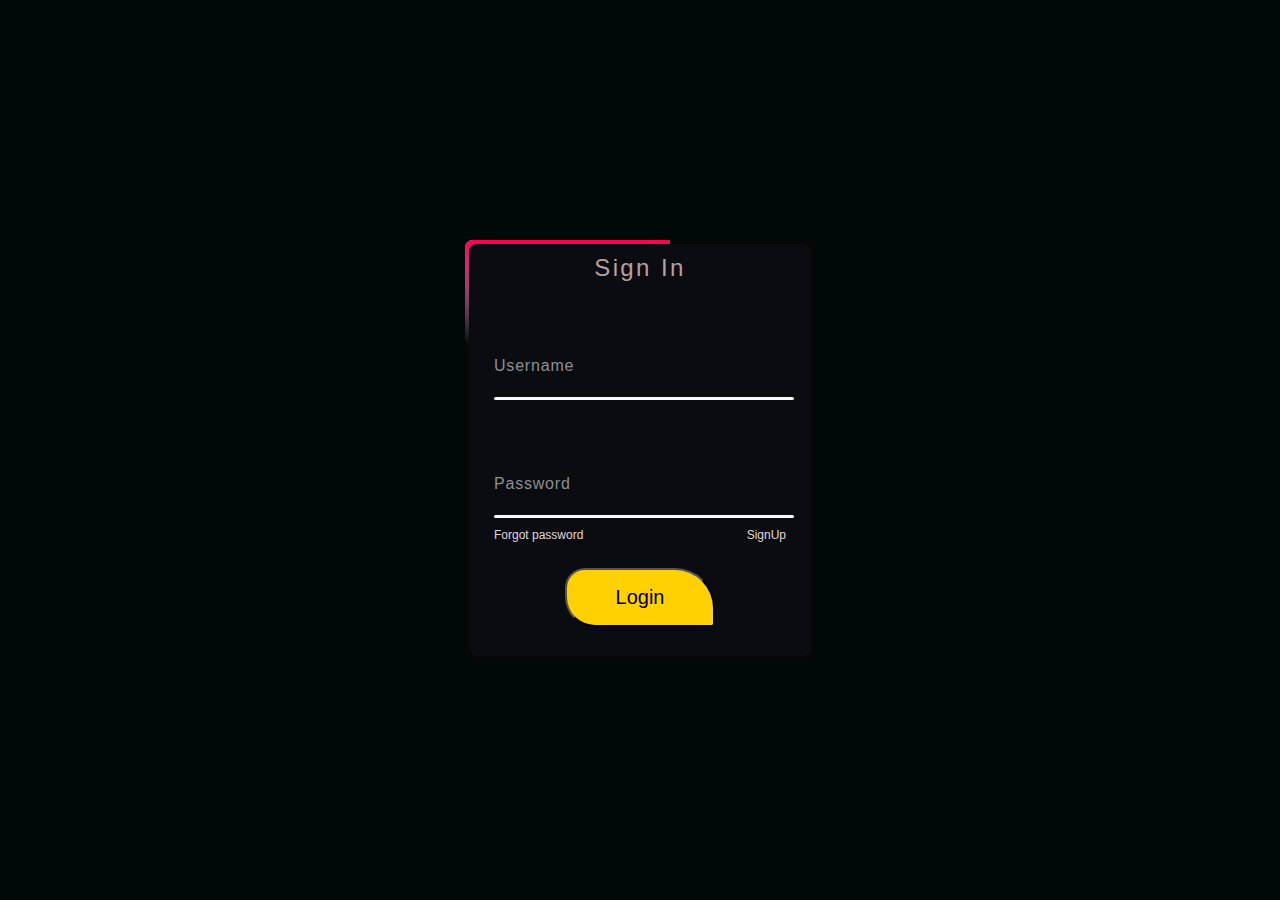
<file: login.html>
<!DOCTYPE html>
<html lang="en">
<head>
    <meta charset="UTF-8">
    <meta name="viewport" content="width=device-width, initial-scale=1.0">
    <title>Document</title>
    <link rel="stylesheet" href="https://cdnjs.cloudflare.com/ajax/libs/font-awesome/6.4.2/css/all.min.css"/>
</head>
<body>      

    <style>
    *{
        margin: 0;
        padding: 0;
        box-sizing: border-box;
        font-family:sans-serif ;
    }
    body{
        display: flex;
        justify-content: center;
        align-items: center;
        min-height: 100vh;
        background: rgb(0, 8, 8);
    }
    .box{
        position: relative;
        width: 350px;
        height: 420px;
        background: #060706;
        border-radius: 8px;
        overflow: hidden;
    }
    .box::before{
        content:"";
        position:absolute ;
        top: -50%;
        left: -50%;
        width: 380px;
        height: 420px;
        background: linear-gradient(0deg, transparent, 
        transparent,#45f3ff,#45f3ff,#45f3ff);
        z-index: 1;
        transform-origin: bottom right;
        animation:animate 6s linear infinite;
    }
    .borderline{
        position: absolute;
        top: 0;
        bottom: 0;
    }
    .box::after{
        content:"";
        position:absolute ;
        top: -50%;
        left: -50%;
        width: 380px;
        height: 420px;
        background: linear-gradient(0deg, transparent, 
        transparent,#f9004d,#f9004d,#f9004d);
        z-index: 1;
        transform-origin: bottom right;
        animation:animate 6s linear infinite;
        animation-delay: -3s;
    }
    @keyframes animate{
        0%
        {
            transform:rotate(0deg);
        }
        100%
        {
            transform:rotate(360deg);
        }
    }
    
    .box form{
        position: absolute;
        inset: 4px;
        background: rgb(10, 12, 17);
        padding:10px 25px;
        border-radius: 8px;
        display: flex;
        z-index: 2;
        flex-direction: column;
    }
    .box form h2{
        color: rgb(187, 159, 159);
        font-weight: 500;
        text-align: center;
        letter-spacing: 0.1em;
    }
    .box form .inputBox{
        position: relative;
        width: 300px;
        margin-top: 35px;
        
    }
    .box form .inputBox input{
        position: relative;
        width: 100%;
        margin-top: 35px;
        padding: 20px 10px 10px;
        outline: none;
        border: none;
        background: transparent;
        box-shadow: none;
        font-size: 1em;
        color: black;
        letter-spacing: 0.05em;
        transition: 0.5s;
        z-index: 10;
    }
    .box form .inputBox span{
        position: absolute;
        left: 0;
        padding:40px 0px 10px;
        pointer-events: none;
        color: #8f8f8f;
        font-size: 1em;
        letter-spacing: 0.05em;
        transition: 0.5s;
    }
    .box form .inputBox input:valid ~ span,
    .box form .inputBox input:focus ~ span
    {
        color: rgb(255, 255, 255);
        font-size: 0.75em;
        transform: translateY(-30px);
    }
    .box form .inputBox i{
        position: absolute;
        left: 0;
        bottom: 0;
        width: 100%;
        height: 3px;
        background: rgb(250, 248, 248);
        border-radius: 4px;
        overflow: hidden;
        transition: 0.5s;
        pointer-events: none;
    } 
    .box form .inputBox input:valid ~ i,
    .box form .inputBox input:focus ~ i
    {
        height: 44px;
    }
    .box form .links{
        display: flex;
        justify-content: space-between;
    }
    .box form .links a{
        margin: 10px 0;
        font-size: 0.75em;
        color: #e0d6d6;
        text-decoration: none;
    }
    .box from .links a:hover,
    .box from .links a:nth-child(2){
        color: #ffff;
    } 
    .box form .inputBox input[type="submit"]{
        border: none;
        outline: none;
        padding: 19px 25px;
        background: white;
        cursor: pointer;
        font-weight: bold;
        width: 100px;
        margin-top: 10px; 
    }
    .box form input[type="submit"]:active{
        opacity: 1;
    }
    .link{
        background-color: #ffd102;
        color:#000000;
        font-size: 20px;
        margin-top: 1rem;
        width:150px;
        padding:1rem ;
        align-self: center;
        border-radius: 20px 40px 3px 30px;
        transform: .4s;
    }
    .link:hover{
        color: white;
        font-weight: bold;
        transition: .4s;
        background-color: rgb(0, 119, 255);
    }
        </style>

    </style>
      <!-- html code with login page -->
        <div class="box"> <span class="borderline"></span>
            <form><h2>Sign In</h2>
            <div class="inputBox">
                <input type="text" required="required">
                <span>Username</span>
                <i></i> 
            </div>
            <div class="inputBox">
                <input type="password" required="required">
                <span>Password</span> 
                <i></i>
            </div>
            <div class="links">
                <a href="#">Forgot password</a>
                <a href="#">SignUp</a>
            </div>
            <button class="link" type="submit" value="Login"> Login </button></div>
            </form>
        </div> 
</body>
</head>
</file>
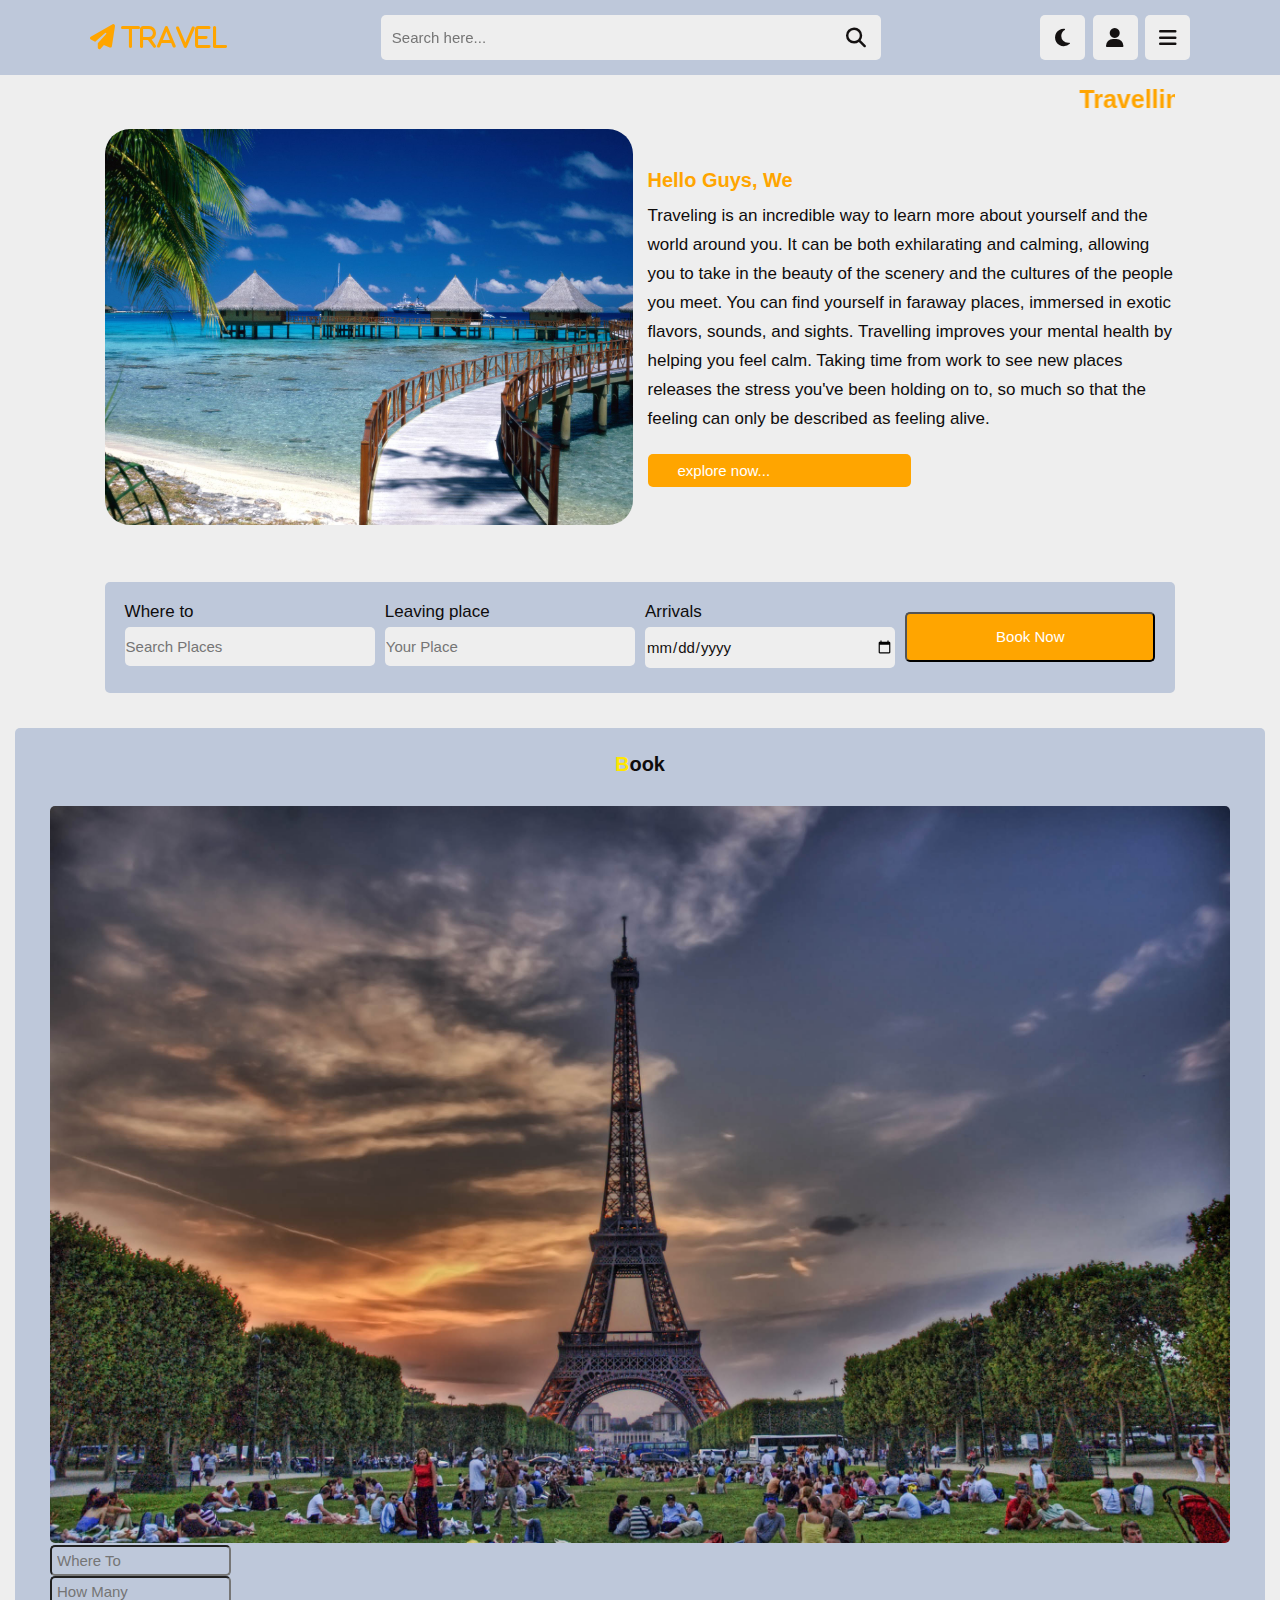
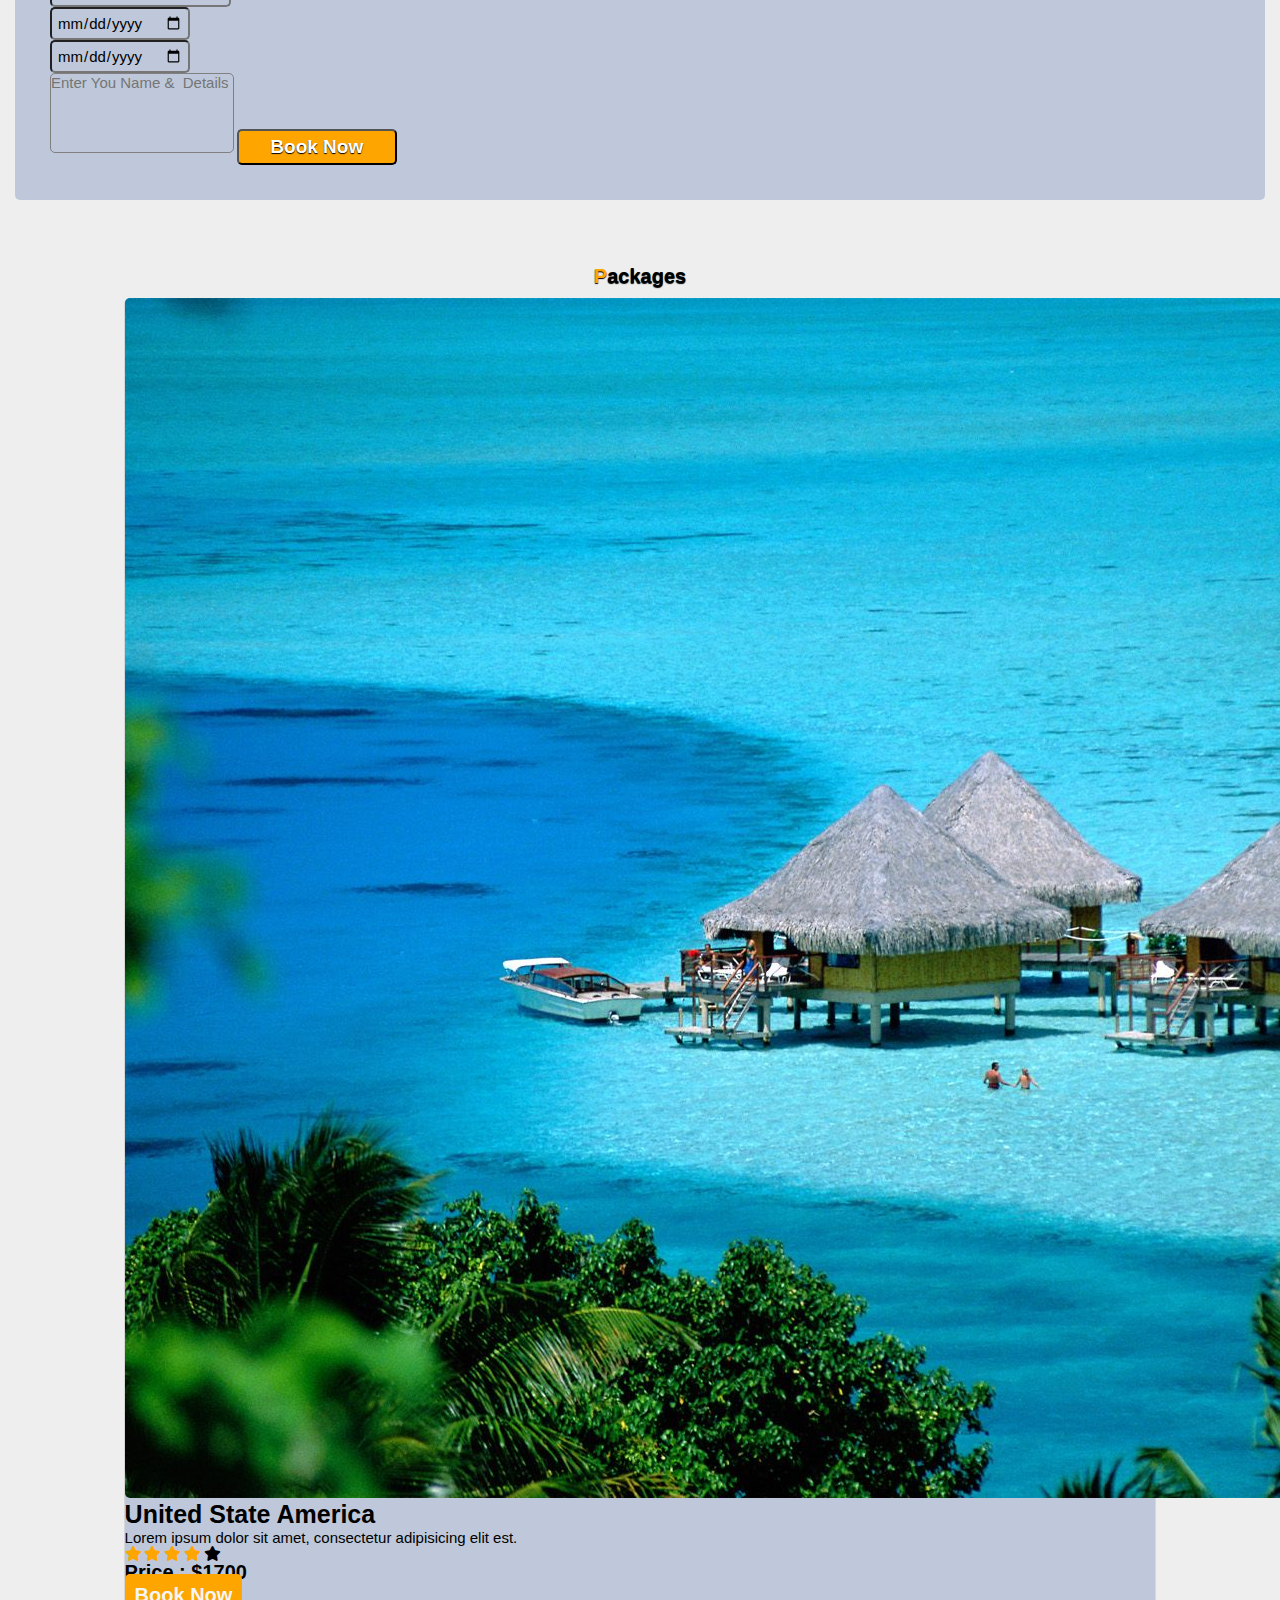
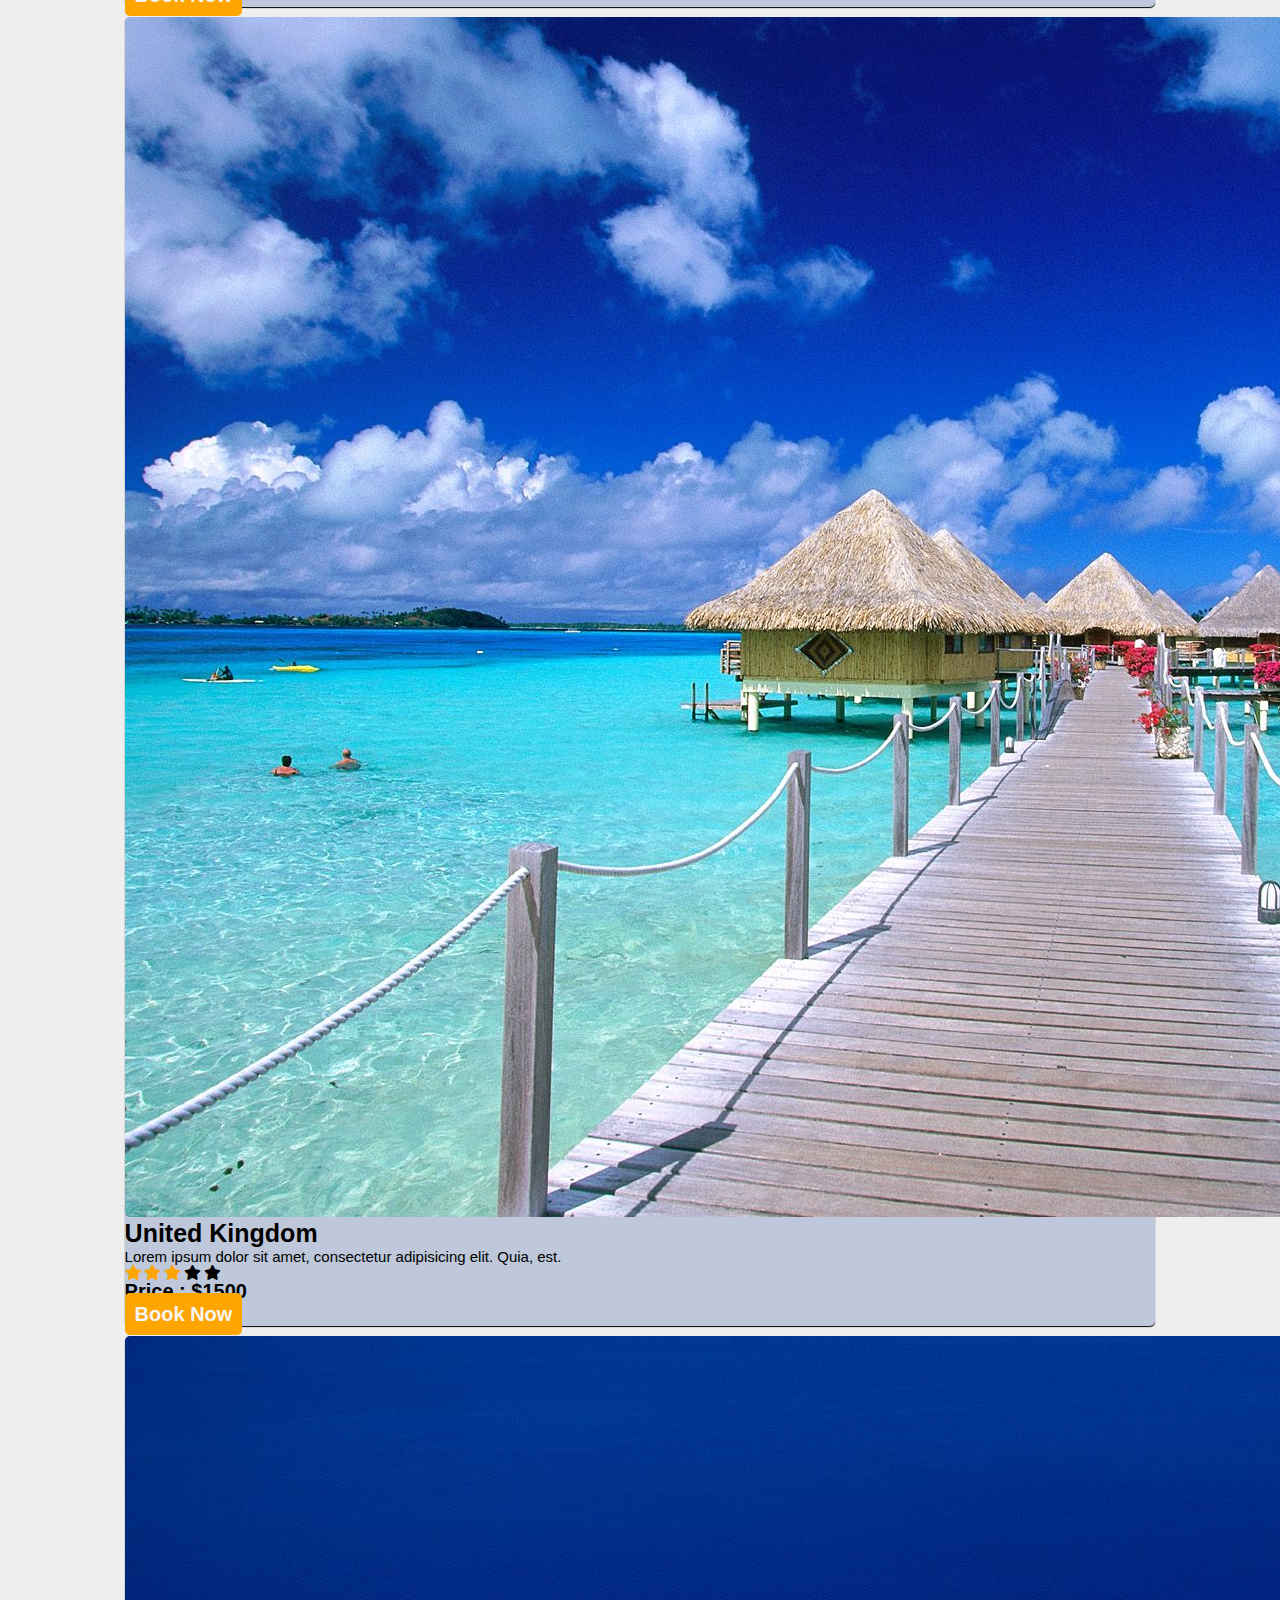
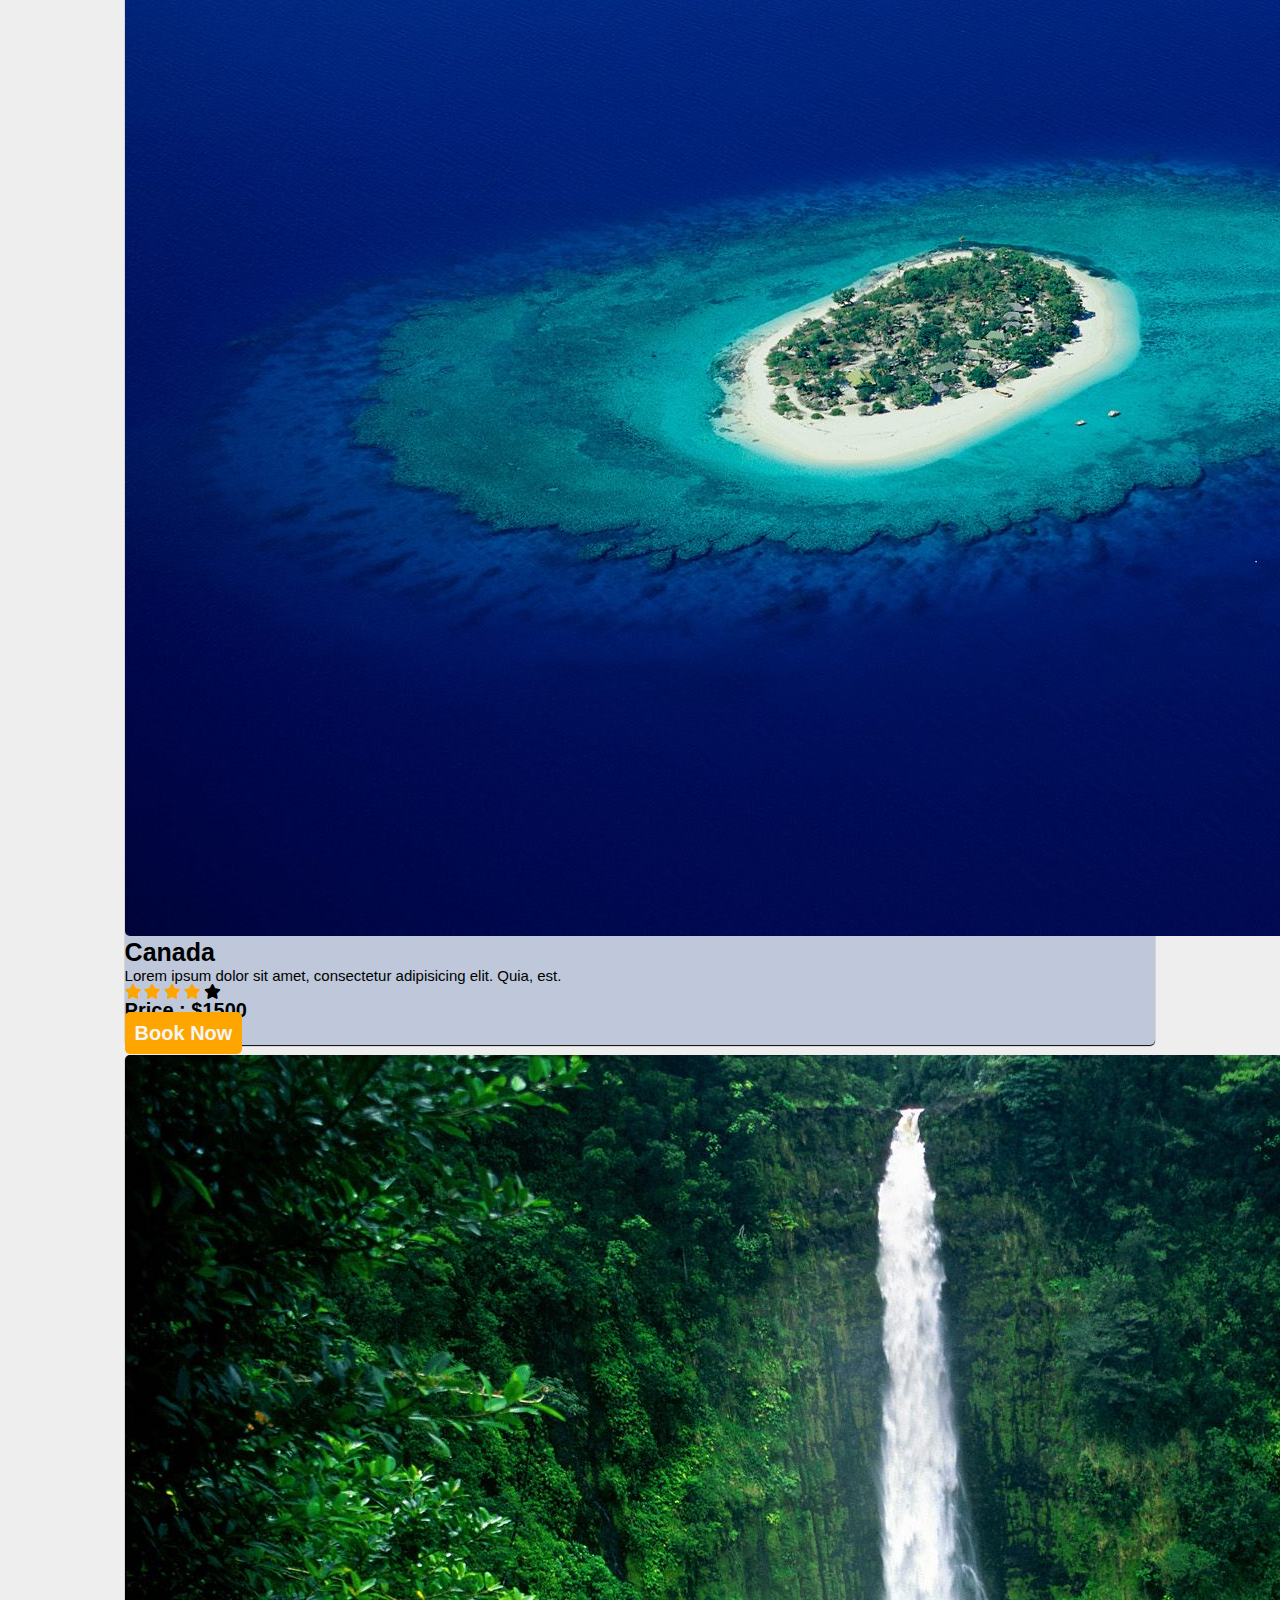
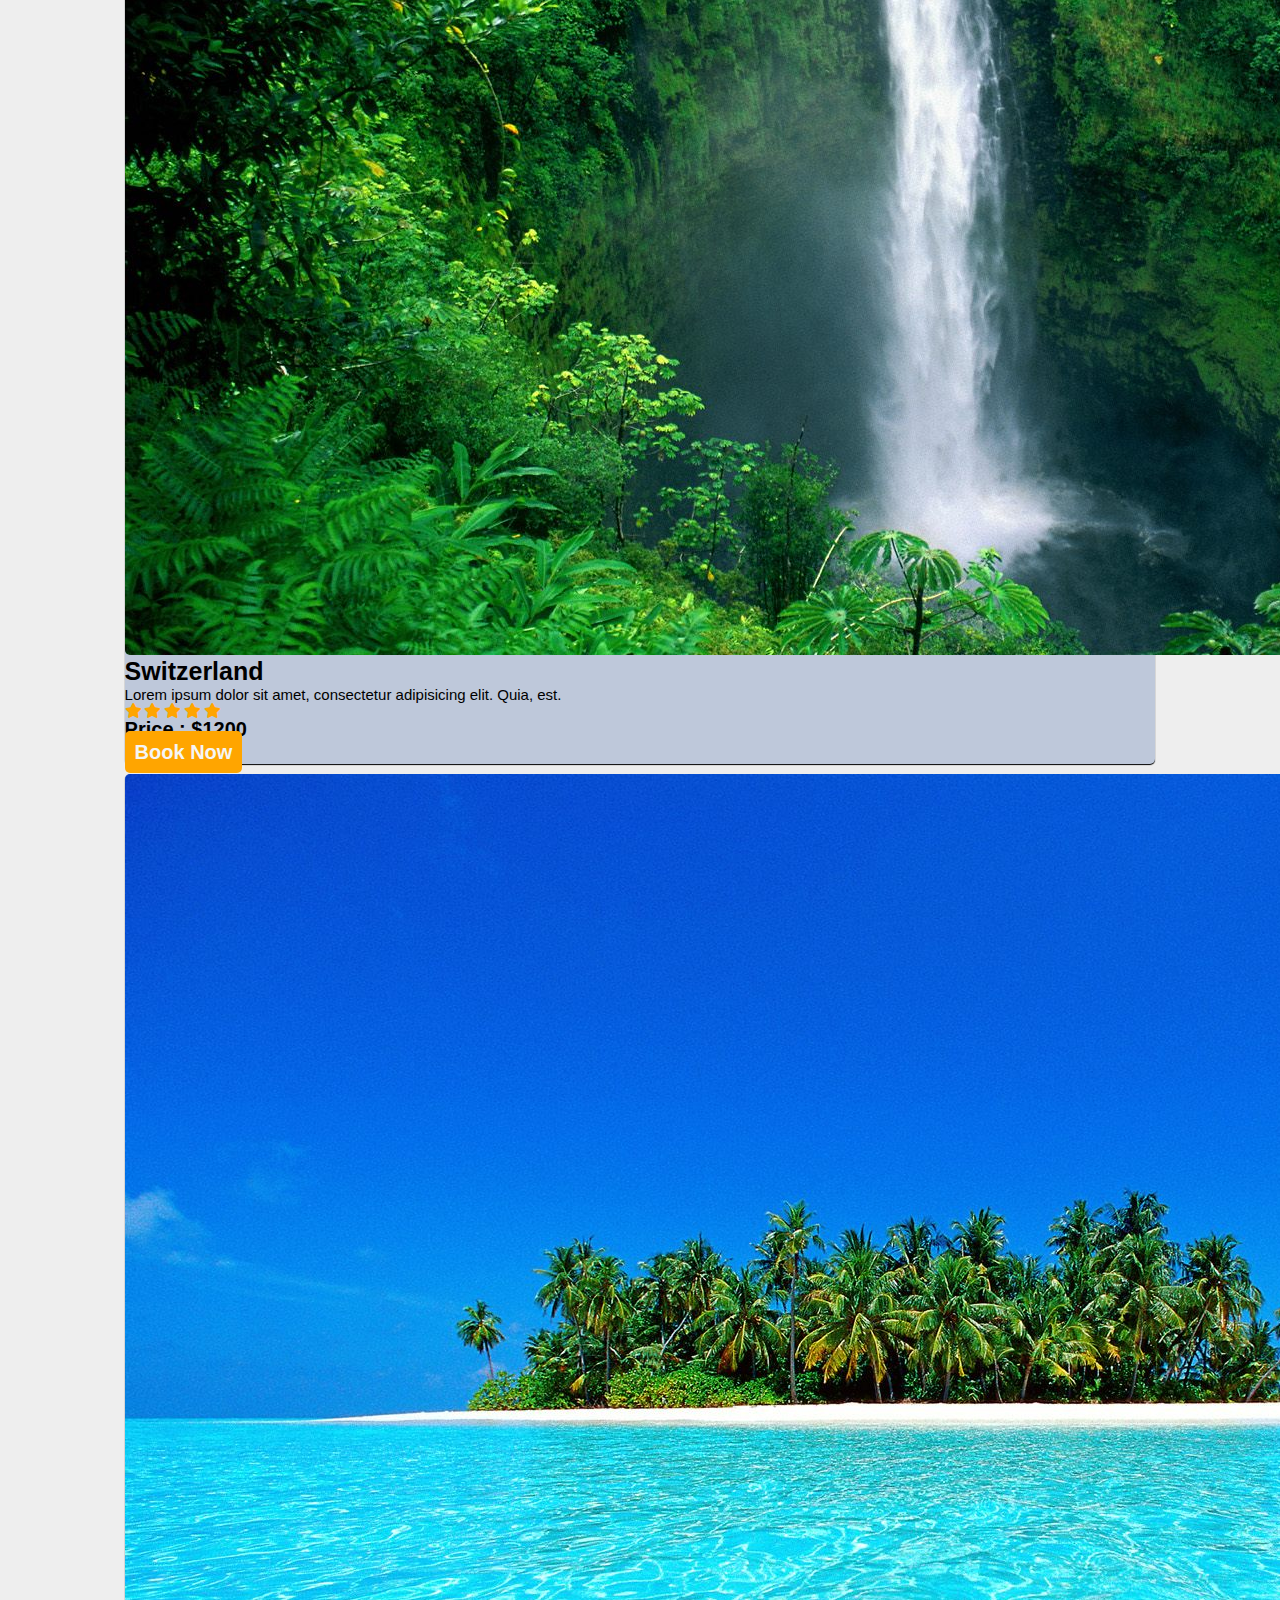
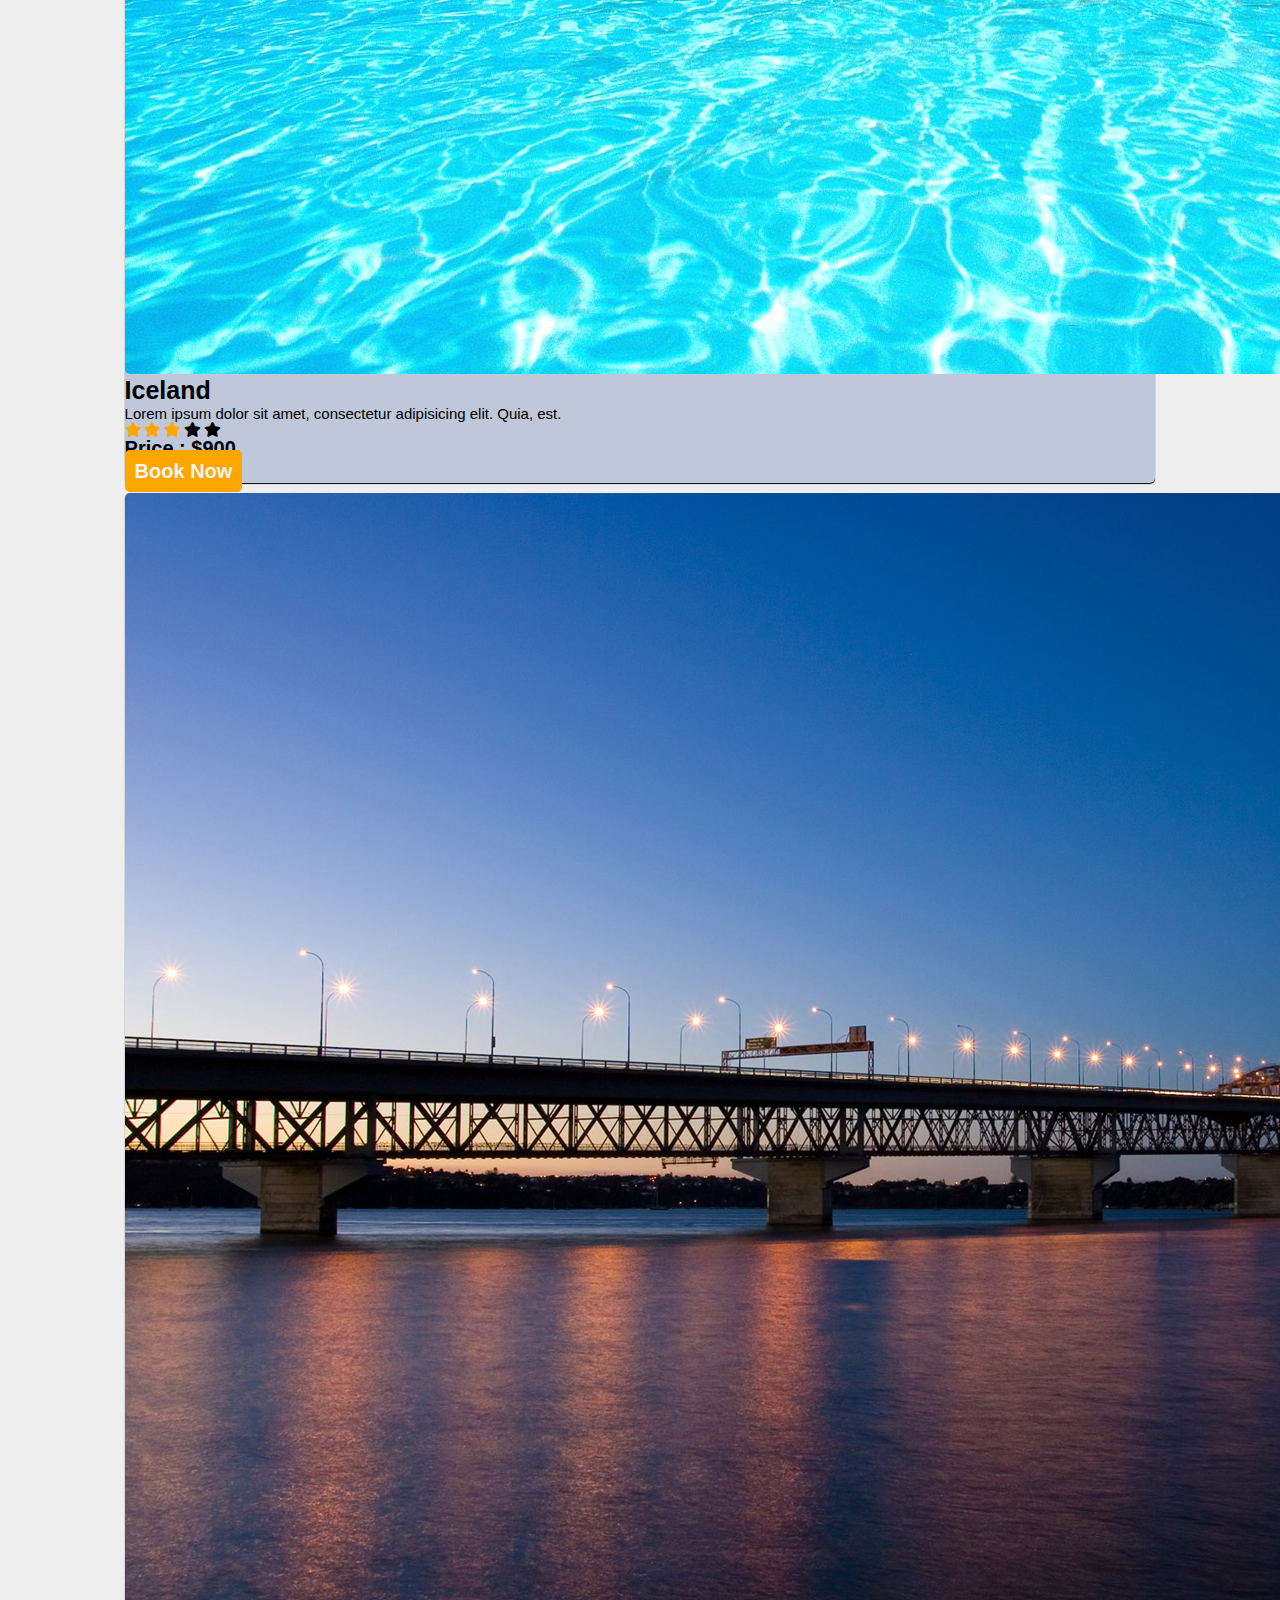
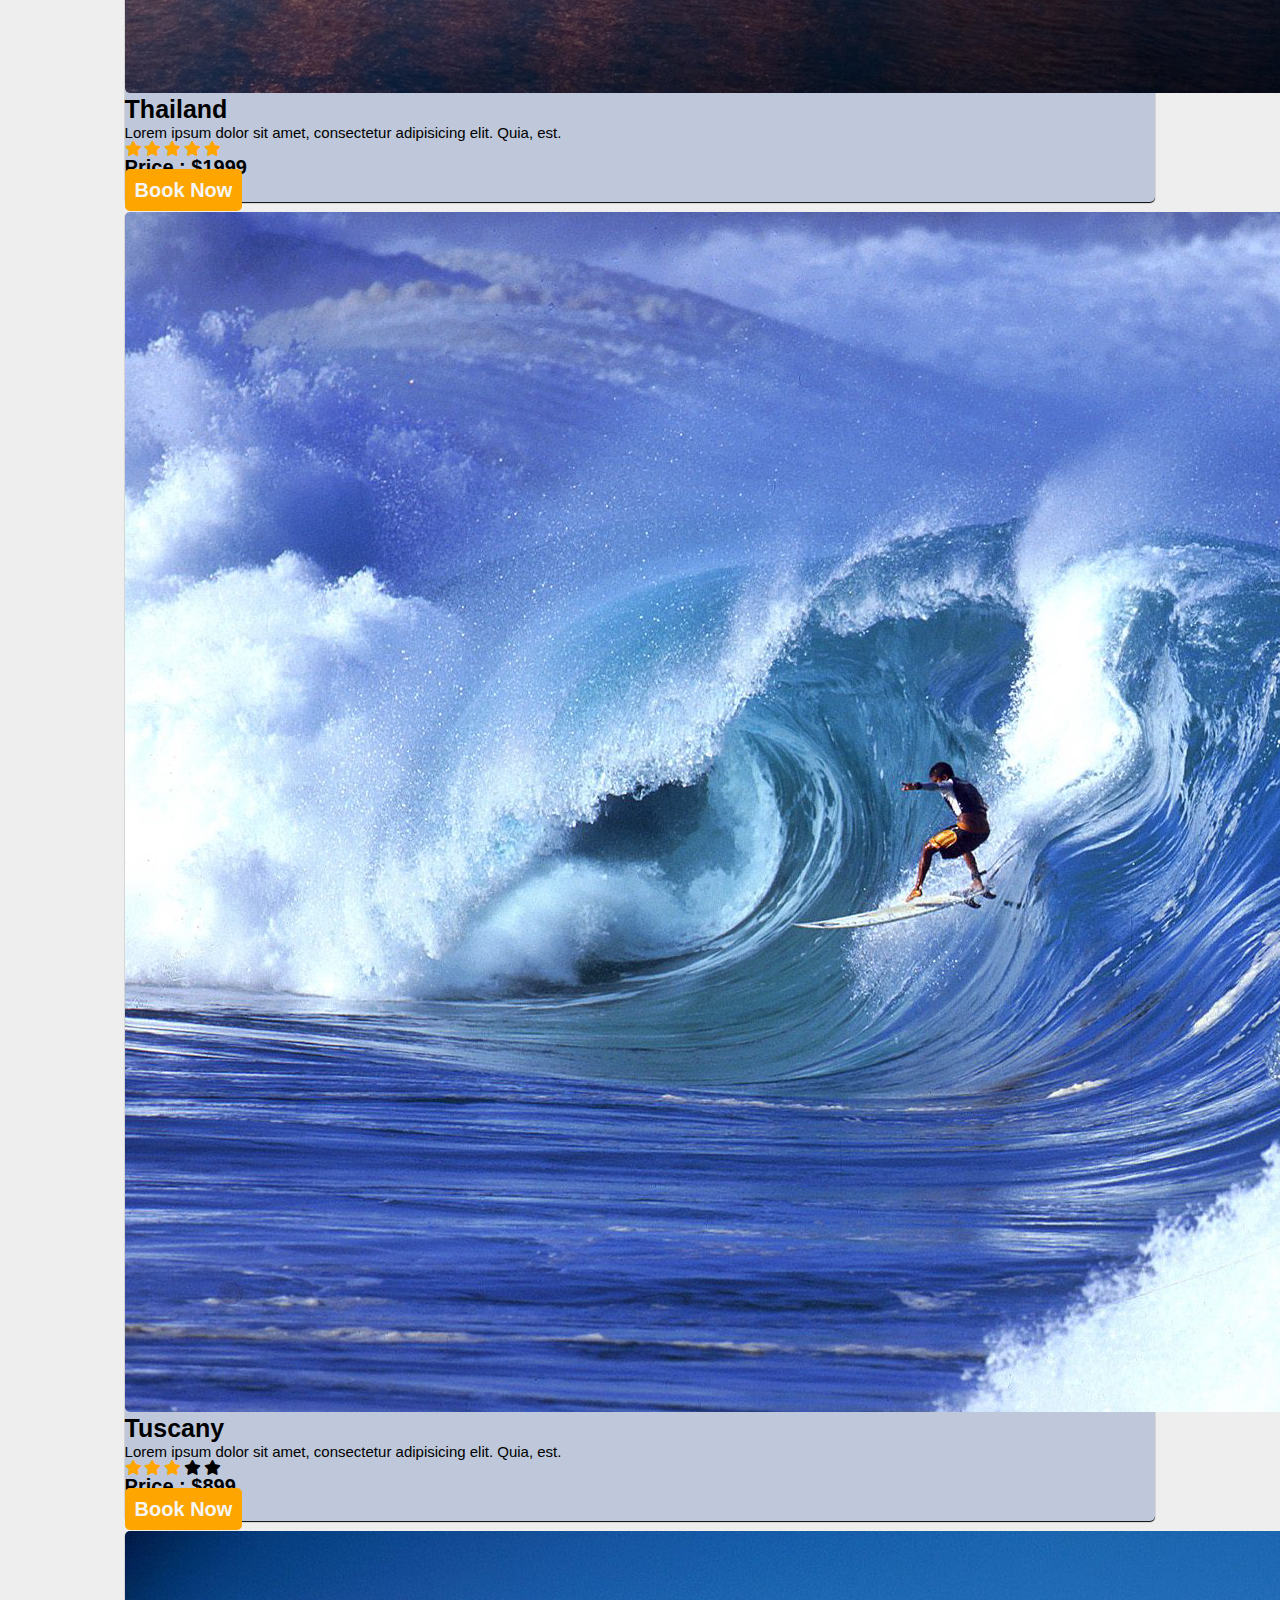
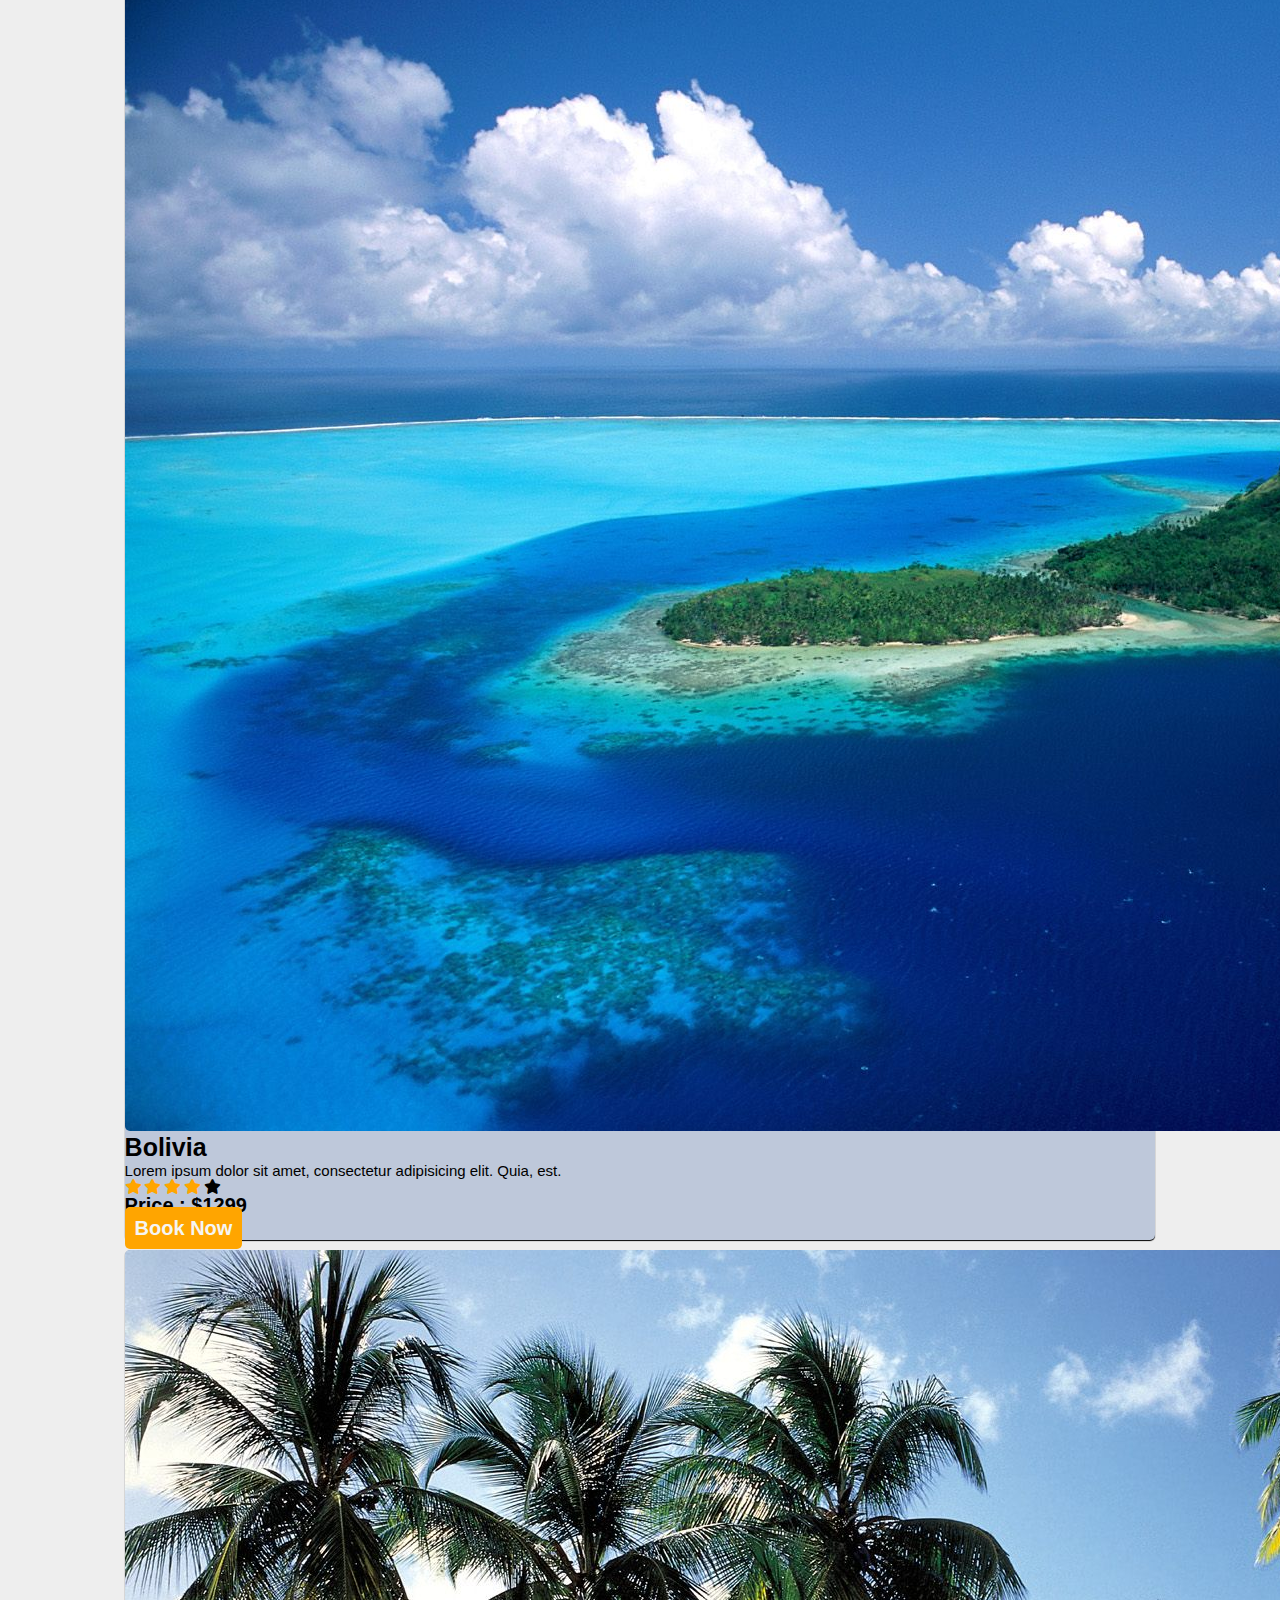
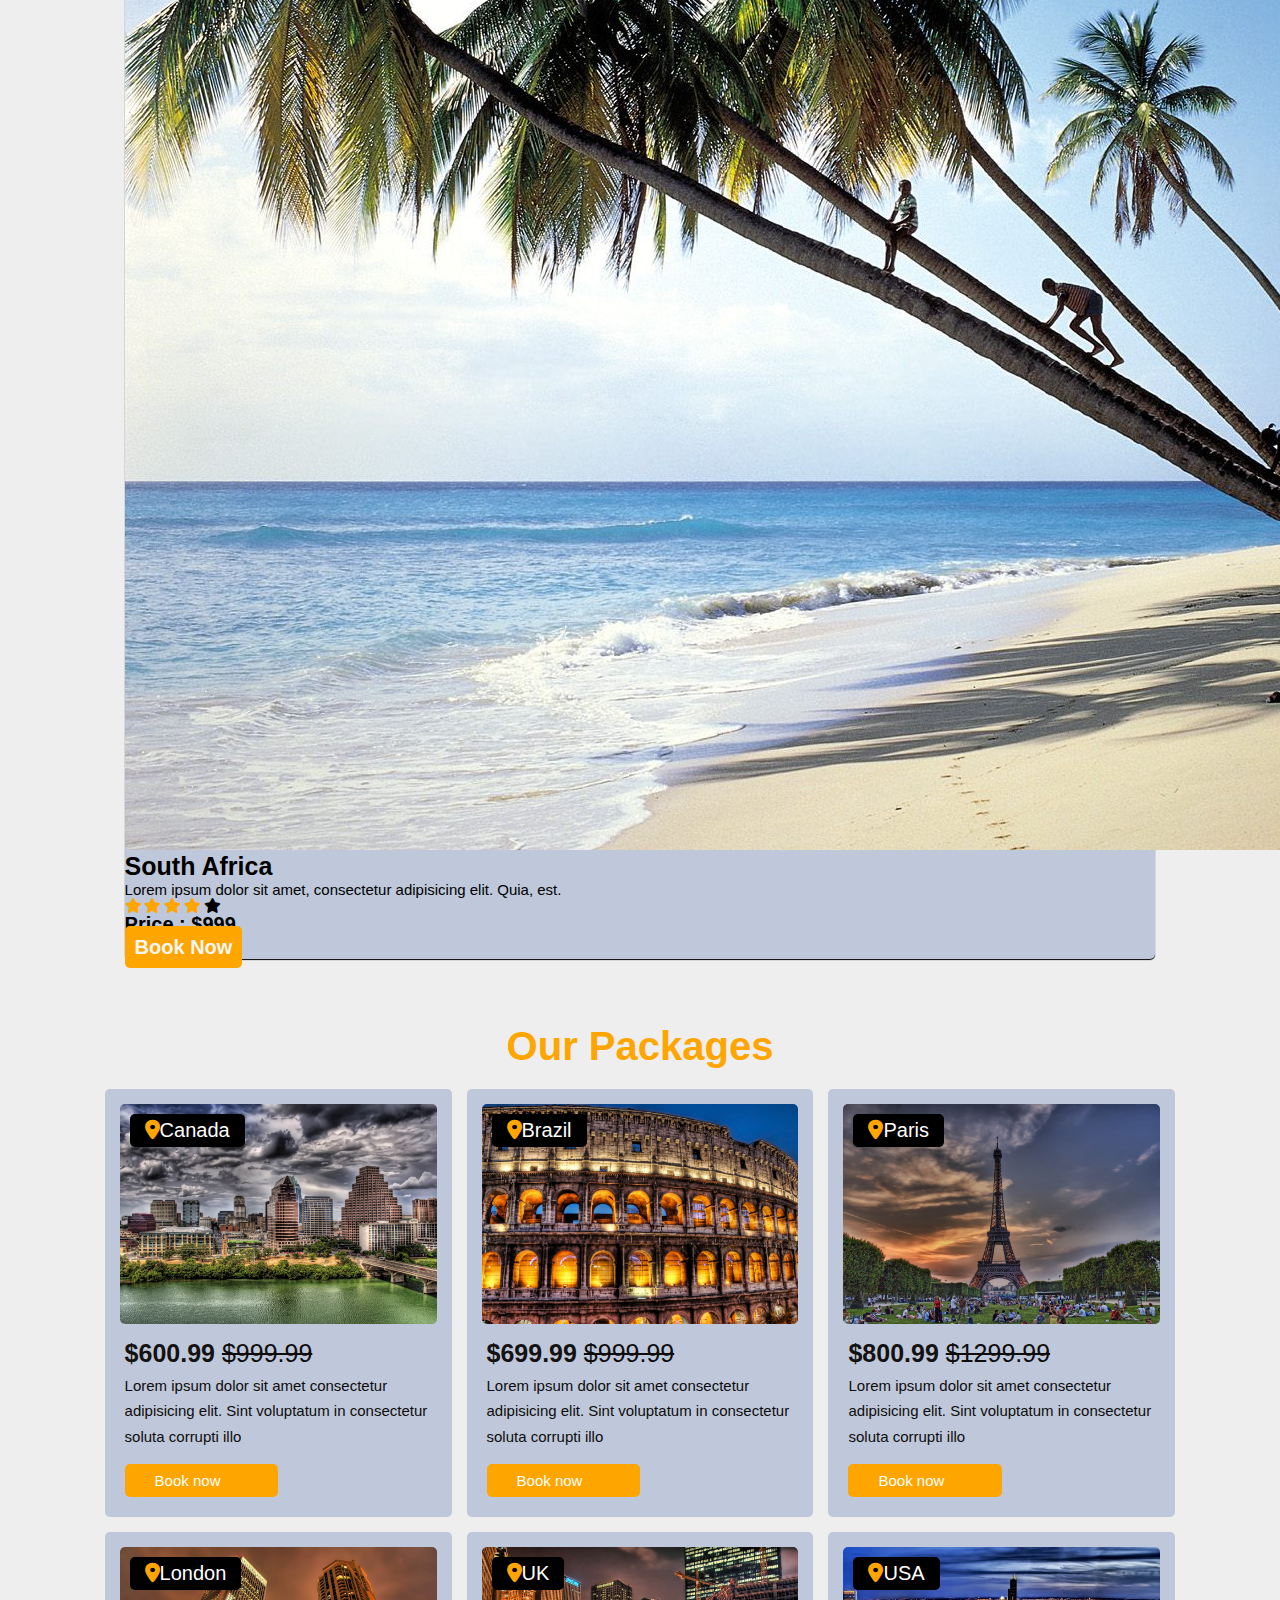
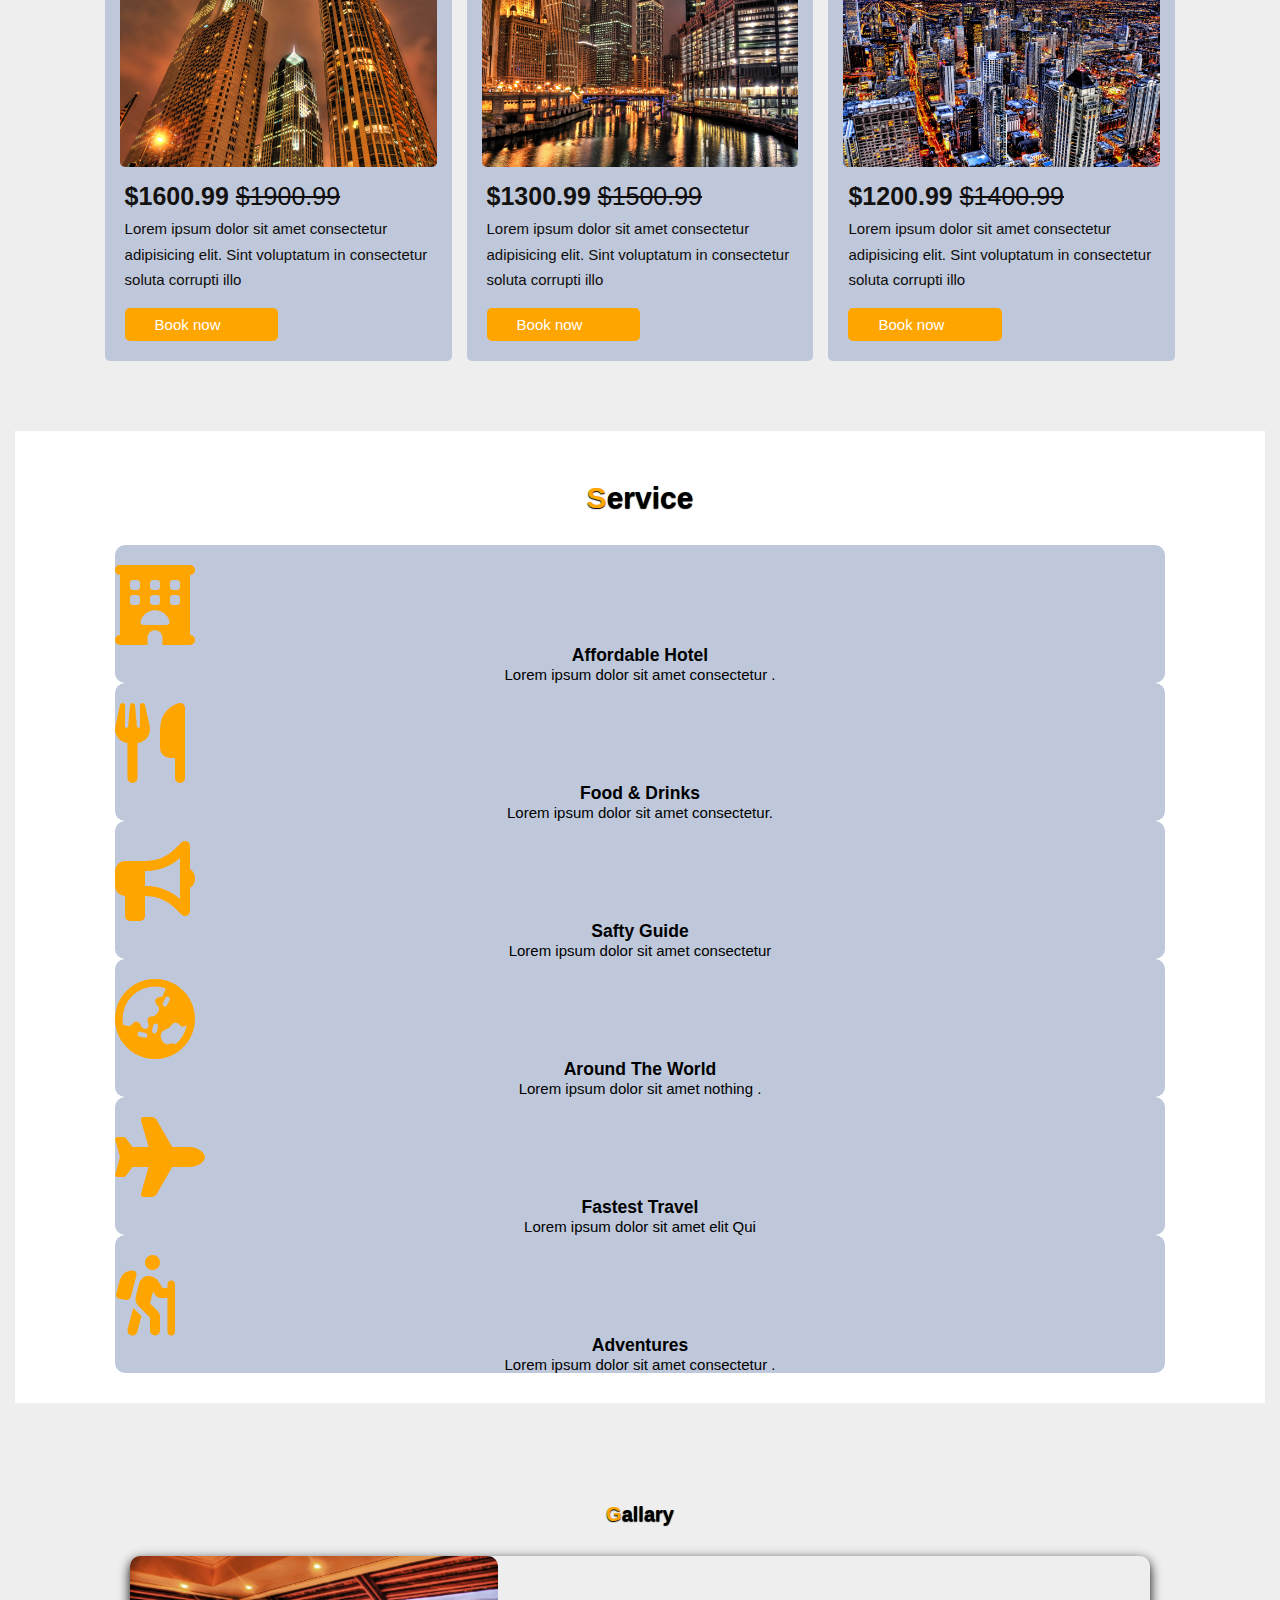
<file: t.html>
<!DOCTYPE html>
<html lang="en">
<head>
    <meta charset="UTF-8">
    <meta name="viewport" content="width=device-width, initial-scale=1.0">
    <title>Travel</title>

    <link rel="stylesheet" href="t.css">

    <!-- BootStrap Link cdn-->
    <link href="https://cdn.jsdelivr.net/npm/bootstrap@5.3.2/dist/css/bootstrap.min.css" rel="stylesheet" 
    integrity="sha384-T3c6CoIi6uLrA9TneNEoa7RxnatzjcDSCmG1MXxSR1GAsXEV/Dwwykc2MPK8M2HN" crossorigin="anonymous">
    <!-- BootStrap Link cdn-->

    <!-- Awesome Font cdn -->
    <link rel="stylesheet" href="https://cdnjs.cloudflare.com/ajax/libs/font-awesome/6.4.2/css/all.min.css"/>
    <!-- Awesome Font cdn-->

    <!-- font Style -->
    <link rel="preconnect" href="https://fonts.googleapis.com">
    <link rel="preconnect" href="https://fonts.gstatic.com">
    <link href="https://fonts.googleapis.com/css2?family=Playfair+Display:wght@500&display=swap" rel="stylesheet">  
    <!-- font Style -->

</head>
<body>
    <header class="header">

    <!-- Header section -->
    <a href="#" class="logo"><i  class="fas fa-paper-plane"> Travel</i></a>
    <form action="" class="search-form">
        <input type="search" name="" placeholder="Search here..." id="searchBox">
        <label for="searchBox" class="fas fa-search"></label>
    </form>
    <div class="icons">
        <div class="fas fa-search" id="search-btn"></div>
        <div class="fas fa-moon" id="theme-btn"></div>
        <div class="fas fa-user" id="login-btn"></div>
        <div class="fas fa-bars" id="menu-btn"></div>
    </div>

    <navbar class="navbar">
        <a href="#home">Home</a>
        <a href="#packages">Packages</a>
        <a href="#services">Services</a>
        <a href="#pricing">Pricing</a>
        <a href="#gallery">Gallery</a>
        <a href="login.html">Contact</a>
        <a href="#about">About</a>
    </navbar>


    <form action="" class="login-form">
        <div class="inputBox">
            <span>Username</span>
            <input type="text" placeholder="Enter your name">
        </div>
        <div class="inputBox">
            <span>Password  </span>
            <input type="password" placeholder="Enter your password">
        </div>
        <div class="remember">
            <input type="checkbox" name="" id="login-remember">
            <label for="login-remember">Remember Me</label>
        </div>
        <input class="btn" type="submit" value="login">
    </form>
</header>
<!-- home section -->

<section class="home" id="home">
    <marquee behavior="scroll" direction="left" style="font-weight: 800; font-size: 2.5rem; color: orange;">Travelling is an amazing way to learn a lot of things in life.</marquee>
    <div class="image">
        <img src="0 (92).jpg" alt="img" style="border-radius: 2.5rem;">
    </div>
    <div class="content">
        <h1><div id="Header" style="color: orange; font-weight: 800;"></div> </h1> 
        <p>Traveling is an incredible way to learn more about yourself and the world around you. It can be both exhilarating and calming, allowing you to take in the beauty of the scenery and the cultures of the people you meet. You can find yourself in faraway places, immersed in exotic flavors, sounds, and sights.
            Travelling improves your mental health by helping you feel calm. Taking time from work to see new places releases the stress you've been holding on to, so much so that the feeling can only be described as feeling alive.
        </p>
            <a href="#" class="btn">explore now...</a>
    </div>

</section>

<!-- form section -->

<section class="form-container">
    <form action="">
        <div class="inputBox">
            <span>Where to</span>
            <input type="text" placeholder="Search Places">
        </div>
        <div class="inputBox">
            <span>Leaving place</span>
            <input type="text" placeholder="Your Place">
        </div>
        <div class="inputBox">
            <span>Arrivals</span>
            <input type="date">
        </div>
        <input type="submit" value ="Book Now" class="btn">
        <!-- <input type="submit" value ="Edit Now" class="btn"> -->
    </form>

</section>


 <!-- Book Section -->
 <section class="book" id="book">
    <div class="container">
        <div class="main-text">
            <h1><span>B</span>ook</h1>
        </div>
        <div class="row">

            <div class="col-md-6 py-3 py-md-0">
            <div class="card">
                <img class="img1" src="img01 (12).jpg" alt="image">
            </div>
        </div>

            <div class="col-md-6 py-3 py-md-0">
                <form action="#">
                    <input type="text" class="form-control" placeholder="Where To" required><br>
                    <input type="text" class="form-control" placeholder="How Many" required><br>
                    <input type="date" class="form-control" placeholder="Arrivals" required><br>
                    <input type="date" class="form-control" placeholder="Leaving" required><br>
                    <textarea name="text" class="form-control" rows="5" placeholder="Enter You Name &  Details"></textarea>
                    <input type="submit" value="Book Now" class="submit" required>
                </form>
            </div>
        </div>
    </div>
</section>



<!-- section package -->
<section class="packages" id="packages">
    <div class="container">

        <div class="main-txt">
            <h1><span>P</span>ackages</h1>
        </div>

        <div class="row">

            <div class="col-md-4 py-3 py-md-0">

                <div class="card">
                    <img src="0 (50).jpg" alt="img3">
                    <div class="card-body">
                        <h3>United State America </h3>
                        <p>Lorem ipsum dolor sit amet, consectetur adipisicing elit est.</p>
                        <div class="star">
                            <i class="fa-solid fa-star checked"></i>
                            <i class="fa-solid fa-star checked"></i>
                            <i class="fa-solid fa-star checked"></i>
                            <i class="fa-solid fa-star checked"></i>
                            <i class="fa-solid fa-star "></i>
                        </div>
                        <h6>Price : <strong>$1700</strong></h6>
                        <a href="#">Book Now</a>
                </div>
            </div>
        </div>

                <div class="col-md-4 py-3 py-md-0">

                    <div class="card">
                        <img src="0 (73).jpg" alt="img3">
                        <div class="card-body">
                            <h3>United Kingdom </h3>
                            <p>Lorem ipsum dolor sit amet, consectetur adipisicing elit. Quia, est.</p>
                            <div class="star">
                                <i class="fa-solid fa-star checked"></i>
                                <i class="fa-solid fa-star checked"></i>
                                <i class="fa-solid fa-star checked"></i>
                                <i class="fa-solid fa-star "></i>
                                <i class="fa-solid fa-star "></i>
                            </div>
                            <h6>Price : <strong>$1500</strong></h6>
                            <a href="#book">Book Now</a>
                        </div>
                    </div>
                </div>

                    <div class="col-md-4 py-3 py-md-0">
    
                        <div class="card">
                            <img src="0 (62).jpg" alt="img3">
                            <div class="card-body">
                                <h3>Canada</h3>
                                <p>Lorem ipsum dolor sit amet, consectetur adipisicing elit. Quia, est.</p>
                                <div class="star">
                                    <i class="fa-solid fa-star checked"></i>
                                    <i class="fa-solid fa-star checked"></i>
                                    <i class="fa-solid fa-star checked"></i>
                                    <i class="fa-solid fa-star checked"></i>
                                    <i class="fa-solid fa-star "></i>
                                </div>
                                <h6>Price : <strong>$1500</strong></h6>
                                <a href="#book">Book Now</a>
                            </div>
                        </div>
                    </div>

                    <div class="col-md-4 py-3 py-md-0">

                        <div class="card">
                            <img src="0 (45).jpg" alt="img3">
                            <div class="card-body">
                                <h3>Switzerland</h3>
                                <p>Lorem ipsum dolor sit amet, consectetur adipisicing elit. Quia, est.</p>
                                <div class="star">
                                    <i class="fa-solid fa-star checked"></i>
                                    <i class="fa-solid fa-star checked"></i>
                                    <i class="fa-solid fa-star checked"></i>
                                    <i class="fa-solid fa-star checked"></i>
                                    <i class="fa-solid fa-star checked"></i>
                                </div>
                                <h6>Price : <strong>$1200</strong></h6>
                                <a href="#book">Book Now</a>
                            </div>
                        </div>
                    </div>

                    <div class="col-md-4 py-3 py-md-0">

                        <div class="card">
                            <img src="0 (48).jpg" alt="img3">
                            <div class="card-body">
                                <h3>Iceland</h3>
                                <p>Lorem ipsum dolor sit amet, consectetur adipisicing elit. Quia, est.</p>
                                <div class="star">
                                    <i class="fa-solid fa-star checked"></i>
                                    <i class="fa-solid fa-star checked"></i>
                                    <i class="fa-solid fa-star checked"></i>
                                    <i class="fa-solid fa-star "></i>
                                    <i class="fa-solid fa-star "></i>
                                </div>
                                <h6>Price : <strong>$900</strong></h6>
                                <a href="#book">Book Now</a>
                            </div>
                        </div>
                    </div>

                    <div class="col-md-4 py-3 py-md-0">

                        <div class="card">
                            <img src="0 (11).jpg" alt="img3">
                            <div class="card-body">
                                <h3>Thailand</h3>
                                <p>Lorem ipsum dolor sit amet, consectetur adipisicing elit. Quia, est.</p>
                                <div class="star">
                                    <i class="fa-solid fa-star checked"></i>
                                    <i class="fa-solid fa-star checked"></i>
                                    <i class="fa-solid fa-star checked"></i>
                                    <i class="fa-solid fa-star checked"></i>
                                    <i class="fa-solid fa-star checked"></i>
                                </div>
                                <h6>Price : <strong>$1999</strong></h6>
                                <a href="#book">Book Now</a>
                            </div>
                        </div>
                    </div>

                    <div class="col-md-4 py-3 py-md-0">

                        <div class="card">
                            <img src="0 (43).jpg" alt="img3">
                            <div class="card-body">
                                <h3>Tuscany</h3>
                                <p>Lorem ipsum dolor sit amet, consectetur adipisicing elit. Quia, est.</p>
                                <div class="star">
                                    <i class="fa-solid fa-star checked"></i>
                                    <i class="fa-solid fa-star checked"></i>
                                    <i class="fa-solid fa-star checked"></i>
                                    <i class="fa-solid fa-star "></i>
                                    <i class="fa-solid fa-star "></i>
                                </div>
                                <h6>Price : <strong>$899</strong></h6>
                                <a href="#book">Book Now</a>
                            </div>
                        </div>
                    </div>
                    
                    <div class="col-md-4 py-3 py-md-0">

                        <div class="card">
                            <img src="0 (83).jpg" alt="img3">
                            <div class="card-body">
                                <h3>Bolivia</h3>
                                <p>Lorem ipsum dolor sit amet, consectetur adipisicing elit. Quia, est.</p>
                                <div class="star">
                                    <i class="fa-solid fa-star checked"></i>
                                    <i class="fa-solid fa-star checked"></i>
                                    <i class="fa-solid fa-star checked"></i>
                                    <i class="fa-solid fa-star checked"></i>
                                    <i class="fa-solid fa-star "></i>
                                </div>
                                <h6>Price : <strong>$1299</strong></h6>
                                <a href="#book">Book Now</a>
                            </div>
                        </div>
                    </div>
                    <div class="col-md-4 py-3 py-md-0">

                        <div class="card">
                            <img src="0 (64).jpg" alt="img3">
                            <div class="card-body">
                                <h3>South Africa</h3>
                                <p>Lorem ipsum dolor sit amet, consectetur adipisicing elit. Quia, est.</p>
                                <div class="star">
                                    <i class="fa-solid fa-star checked"></i>
                                    <i class="fa-solid fa-star checked"></i>
                                    <i class="fa-solid fa-star checked"></i>
                                    <i class="fa-solid fa-star checked"></i>
                                    <i class="fa-solid fa-star "></i>
                                </div>
                                <h6>Price : <strong>$999</strong></h6>
                                <a href="#book">Book Now</a>
                            </div>
                        </div>
                    </div>    

     </div>
    </div>
    </section>

    <!-- Service section -->



<!-- package section -->
<section class="packages" >
    <h1 class="heading"><span>Our Packages</span></h1>
    <div class="box-container">
        <div class="box">
            <div class="image">
                <img src="img01 (4).jpg" alt="img1">
                <h3><i class="fas fa-map-marker-alt"></i>Canada</h3>
            </div>
            <div class="content">
                <div class="price">$600.99 <span>$999.99</span></div>
                <p>Lorem ipsum dolor sit amet consectetur adipisicing elit. Sint voluptatum in consectetur soluta corrupti illo 
                  </p>
                <a href="#" class="btn"  id="pricing">Book now</a>
            </div>
        </div>

        <div class="box">
            <div class="image">
                <img src="img01 (10).jpg" alt="img1">
                <h3><i class="fas fa-map-marker-alt"></i>Brazil</h3>
            </div>
            <div class="content">
                <div class="price">$699.99 <span>$999.99</span></div>
                <p>Lorem ipsum dolor sit amet consectetur adipisicing elit. Sint voluptatum in consectetur soluta corrupti illo 
                  </p>
                <a href="#" class="btn">Book now</a>
            </div>
        </div>

        <div class="box">
            <div class="image">
                <img src="img01 (12).jpg" alt="img1">
                <h3><i class="fas fa-map-marker-alt"></i>Paris</h3>
            </div>
            <div class="content">
                <div class="price">$800.99 <span>$1299.99</span></div>
                <p>Lorem ipsum dolor sit amet consectetur adipisicing elit. Sint voluptatum in consectetur soluta corrupti illo 
                  </p>
                <a href="#" class="btn">Book now</a>
            </div>
        </div>

        <div class="box">
            <div class="image">
                <img src="img01 (13).jpg" alt="img1">
                <h3><i class="fas fa-map-marker-alt"></i>London</h3>
            </div>
            <div class="content">
                <div class="price">$1600.99 <span>$1900.99</span></div>
                <p>Lorem ipsum dolor sit amet consectetur adipisicing elit. Sint voluptatum in consectetur soluta corrupti illo 
                  </p>
                <a href="#" class="btn">Book now</a>
            </div>
        </div>

        <div class="box">
            <div class="image">
                <img src="img01 (6).jpg" alt="img1">
                <h3><i class="fas fa-map-marker-alt"></i>UK</h3>
            </div>
            <div class="content">
                <div class="price">$1300.99 <span>$1500.99</span></div>
                <p>Lorem ipsum dolor sit amet consectetur adipisicing elit. Sint voluptatum in consectetur soluta corrupti illo 
                  </p>
                <a href="#" class="btn">Book now</a>
            </div>
        </div>

        <div class="box">
            <div class="image">
                <img src="img01 (3).jpg" alt="img1">
                <h3><i class="fas fa-map-marker-alt"></i>USA</h3>
            </div>
            <div class="content">
                <div class="price">$1200.99 <span>$1400.99</span></div>
                <p>Lorem ipsum dolor sit amet consectetur adipisicing elit. Sint voluptatum in consectetur soluta corrupti illo 
                  </p>
                <a href="#" class="btn">Book now</a>
            </div>
        </div>
    </div>
</section>

<!-- service section -->



    <section class="services" id ="services">
        <div class="container">
            <div class="main-txt">
                <h1><span>S</span>ervice </h1>
            </div>
            <div class="row" style="margin-top:30px ;">
            <div class="col-md-4 py-3 py-md-0">
                <div class="card">
                    <i class="fas fa-hotel"></i>
                    <div class="card-body" id="card-body1">
                        <h3>Affordable Hotel</h3>
                        <a href="#Service"></a>
                        <p>Lorem ipsum dolor sit amet consectetur . </p>
                    </div>
                </div>
            </div>


        <div class="col-md-4 py-3 py-md-0">
            <div class="card">
                <i class="fas fa-utensils"></i>
                <div class="card-body">
                    <h3>Food & Drinks</h3>
                    <p>Lorem ipsum dolor sit amet consectetur.</p>
                </div>
            </div>
        </div>

    <div class="col-md-4 py-3 py-md-0">
        <div class="card">
            <i class="fas fa-bullhorn"></i>
            <div class="card-body">
                <h3>Safty Guide</h3>
                <p>Lorem ipsum dolor sit amet consectetur</p>
            </div>
        </div>
    </div>

    <div class="col-md-4 py-3 py-md-0">
        <div class="card">
            <i class="fas fa-globe-asia"></i>
            <div class="card-body">
                <h3>Around The World</h3>
                <p>Lorem ipsum dolor sit amet nothing .</p>
            </div>
        </div>
    </div>

<div class="col-md-4 py-3 py-md-0">
    <div class="card">
        <i class="fas fa-plane"></i>
        <div class="card-body">
            <h3>Fastest Travel</h3>
            <p>Lorem ipsum dolor sit amet elit Qui </p>
        </div>
    </div>
</div>
<div class="col-md-4 py-3 py-md-0">
    <div class="card">
        <i class="fas fa-hiking"></i>
        <div class="card-body">
            <h3>Adventures</h3>
            <p>Lorem ipsum dolor sit amet consectetur .</p>
        </div>
    </div>
</div>

</div>    
    </div>
    </section>

    <!-- section Gallery -->
    <section class="gallary" id="gallery">
        <div class="container">
            <div class="main-txt">
                <h1><span>G</span>allary</h1>
            </div>
            <div class="row" style="margin-top: 30px;">
            <div class="col-md-4 py-3 py-md-0">
                <div class="card">
                    <img src="img01 (16).jpg" alt="img3" height="230px">
                </div>
                </div>
            
                <div class="col-md-4 py-3 py-md-0">
                    <div class="card">
                        <img src="img01 (15).jpg" alt="img3" height="230px">
                    </div>
                </div>
                
                    <div class="col-md-4 py-3 py-md-0">
                        <div class="card"><a href="#Service"></a>
                            <img src="img01 (18).jpg" alt="img3" height="230px">
                        </div>
                    </div>

                    <div class="col-md-4 py-3 py-md-0">
                        <div class="card">
                            <img src="img01 (19).jpg" alt="img3" height="230px">
                        </div>
                        </div>
                    
                        <div class="col-md-4 py-3 py-md-0">
                            <div class="card">
                                <img src="img01 (20).jpg" alt="img3" height="230px">
                            </div>
                        </div>
                        
                            <div class="col-md-4 py-3 py-md-0">
                                <div class="card">
                                    <img src="img01 (24).jpg" alt="img3" height="230px">
                                </div>
                            </div>
            </div>
        </div>
    </section>

        <!-- animation picture -->
<!-- <div class="container" id="container1">
    <div class="images">
        <div class="im">
        <img src="img01 (1).jpg" alt="#">
        <img src="img01 (10).jpg"alt="#">
        <img src="img01 (11).jpg" alt="#">
        <img src="img01 (13).jpg" alt="#">
        <img src="img01 (15).jpg" alt="#">
        <img src="img01 (14).jpg" alt="#">
        </div>
    </div>
</div> -->


<!-- about start -->
<section class="about" id="about">
    <div class="container">
        <div class="main-txt">
            <h1>About<span>Us</span></h1>
        </div>
        <div class="row" style="margin-top: 50px;">
            <div class="col-md-6 py-3 py-md-0">
                <div class="card">
                    <img src="0 (86).jpg" alt="img8">
                </div>
            </div>
        <div class="col-md-6 py-3 py-md-0">
            <h2>How To Working Travel Agency</h2>
            <p>The primary role of a travel agent is to help people make travel arrangements, which might include booking flights, hotels, sightseeing tours, and making dining recommendations. A travel agent assesses each customer's unique needs, preferences, and budget to ensure their trip goes as smoothly as possible.
                Online travel booking websites work by allowing users to search for and book flights, hotels, rental cars, and other travel services on their platform. Users can enter their travel dates, destination, and other preferences, and the website will generate a list of available options for them to choose from.
            </p>
            <button type="button" id="about-btn">Read More...</button>
        </div>
    </div>
</div>
</section>

<!-- Footer page -->
<footer id="footer">
    <h1><span>T</span>ravel</h1>
    <p>Lorem ipsum, dolor sit amet consectetur adipisicing elit. Rem quo neque culpa sapiente eius aperiam, tempore aliquam iste placeat fugit.</p>

    <div class="row">
        <div class="col">
            <h3>Details</h3>
            <p>Lorem ipsum dolor sit amet consectetur adipisicing elit. Reiciendis accusantium sunt nemo quam praesentium sit ea amet temporibus quae mollitia quaerat facere cumque alias veritatis iste, consequuntur deserunt. Dicta, iure!</p>
        </div>
        <div class="col">
            <h3>Office</h3>
            <p>BTM Layout</p>
            <p>Bangaluru / Bangalore</p>
            <p>Karnataka, Pin 560089, India</p>
            <p><span>Email : </span><a href="">srirambsc03@gamil.com</a></p>
            <p> <span>Phone : </span>(+91)-8072318458</p>
        </div>
        <div class="col">
            <h3>Links</h3>
            <ul>
                <li><a href="#" id="home">Home</a></li>
                <li><a href="#" id="book">Book</a></li>
                <li><a href="#" id="packages">Packages</a></li>
                <li><a href="#" id="gallery">Gallery</a></li>
                <li><a href="#" id="service">Service</a></li>
                <li><a href="#" id="contact">About</a></li>
            </ul>
        </div>
        <div class="col"></div>
    </div>

    <div class="social-links">
        <i class="fa-brands fa-twitter"></i>
        <i class="fa-brands fa-facebook"></i>
        <i class="fa-brands fa-instagram"></i>
        <i class="fa-brands fa-youtube"></i>
        <i class="fa-brands fa-linkedin"></i>
    </div>
    <div class="credit"> 
        <p>Website Designed By <a href="#">@SRI SRIRAM</a> </p>
    </div>
</footer>

<!-- Mnother footer -->
<!-- <footer>
   
</footer> -->

    <script src="t.js">
        
    </script>
</body>
</html>
</file>
<file: style.css>
:root{
    --orange:orange;
    --text-color-1:#141111;
    --text-color-2:#0e0c0c;
    --bg-color-1:rgb(190, 200, 218);
    --bg-color-2:#eee;
    --box-shadow:0.5rem 1.5rem rgba(0,0,0,0);
}
*{
    font-family: 'Gill Sans', 'Gill Sans MT', Calibri, 'Trebuchet MS', sans-serif;
    margin: 0;
    padding: 0;
    box-sizing: border-box;
    outline: none;
    text-decoration: none;
    text-transform: none;
    transition: all .2s linear;
    list-style: none;
}
html{
    font-size: 62.5%;
    overflow-x: hidden;
    scroll-padding-top: 7rem;
    scroll-behavior: smooth;
}
html::-webkit-scrollbar{
    width: .8rem;
}
html::-webkit-scrollbar-track{
    background: transparent;
}
html::-webkit-scrollbar-thumb{
    background: var(--orange);
}
body{
    background: var(--bg-color-2);
}
body.active{
    --text-color-1:rgb(255, 254, 254);
    --text-color-2:#635858;
    --bg-color-1:#000000;
    --bg-color-2:#222;
    --box-shadow:0.5rem 0.5rem rgba(10,0,0,5);
}
.btn{
    margin-top: 1rem;
    display: inline-block;
    padding: .8rem 3rem;
    font-size: 5.7rem;
    color:white ;
    background: var(--orange);
    border-radius: .5rem;
    cursor: pointer;
    transform: scale(.20s);
}
.btn:hover{
    letter-spacing: .2rem;  
}
.header{
    position: fixed;
    top: 0;
    left: 0;
    right: 0; 
    background: var(--bg-color-1);
    box-shadow: var(--box-shadow);
    padding: 1.5rem 7%;
    z-index: 1000;
    display: flex;
    align-items: center;
    justify-content: space-between;
}
.header .logo{
    font-weight: bolder;
    font-size: 2.5rem;
    color: var(--text-color-1);
}
.header .logo i{
    color: var(--orange);
}
.header .search-form{
    background: var(--bg-color-2);
    border-radius:.5rem ;
    display: flex;
    align-items: center;
    height: 4.5rem;
    width: 50rem;
}
.header .search-form input{
    height: 100%;
    width: 100%;
    background: none;
    text-transform: none;
    border: 1px solid transparent;
    border-radius: 0.5rem;
    font-size: 1.5rem;
    color: var(--text-color-1);
    padding: 1rem;
}
.header .search-form label{
    font-size: 2rem;
    margin-right:1.5rem ;
    color: var(--text-color-1);
    cursor: pointer;
    align-items: center;
}
.header .search-form label:hover{
    color:var(--orange);
}
.header .icons div{
    height: 4.5rem;
    width: 4.5rem;
    line-height: 4.5rem;
    font-size: 2rem;
    border-radius: .5rem;
    margin-left: .5rem;
    background: var(--bg-color-2);
    color: var(--text-color-1);
    cursor: pointer;
    text-align: center;
}
.header .icons div:hover{
    color: #fff;
    background: var(--orange);
}
#search-btn{
    display: none;
}
.header .navbar{
    position: absolute;
    top: 105%;
    right: 7%;
    background: var(--bg-color-2);
    border-radius: .5rem;
    box-shadow: var(--box-shadow);
    width: 20rem;
    transform: scale(0);
    transform-origin: top right;
}
.header .navbar.active{
    transform: scale(1);
}
.header .navbar a{
    display: block;
    margin: 1.1rem;
    padding: 1rem 3rem;
    font-size: 1.2rem;
    color: var(--text-color-1);
    /* border-radius:.5rem; */
    text-decoration: none;
    text-align: center;
    /* justify-content: center;
    align-items: center; */
}
.header .navbar a:hover{
    color: var(--text-color-2);
    background: var(--orange);
    padding-left: 1.1rem;
    width: 100%;
}
.header .login-form{
    position: absolute;
    top: 105%;
    right: 7%;
    background: var(--bg-color-2);
    border-radius: .5rem;
    box-shadow: var(--box-shadow);
    width: 30rem;
    padding: 2rem;
    transform: scale(0);
    transform-origin:top right;
}
.header .login-form.active{
    transform: scale(1);

}
.header .login-form .inputBox{
    margin-bottom: 1rem;
}
.header .login-form .inputBox span{
    font-size: 1.7rem;
    color: var(--text-color-2);
}
.header .login-form .inputBox input{
    font-size: 1.5rem;
    color: var(--text-color-1);
    border-radius: .5rem;
    padding: .5rem;
    padding: 1rem;
    background: var(--bg-color-2);
    width: 100%;
    text-transform: none;
    margin: .5rem 0 ;
}
.header .login-form .remember{
    display: flex;
    align-items: center;
    gap: .5rem;
    padding: .5rem 0;
}
.header .login-form .remember label{
    color: var(--text-color-2);
    font-size: 1.5rem;
    cursor: pointer;
}
.header .login-form .btn{
    width: 100%;
    font-size: 1.5rem;
    background: var(--orange);
}


/* section content */
section{
    padding: 2rem 7%;
    margin: 1.5rem;
}
.home{
    display: flex;
    align-items: center;
    flex-wrap: wrap;
    gap: 1.5rem;
    padding-top: 7rem;
}
.image{
    flex: 1 1 45rem;
}
.image img{
    width: 100%;
}
.home .content{
    flex:1 1 45rem;
}
.home .content h3{
    color: var(--text-color-2);
    font-size: 4rem;
}
.home .content p{
    color: var(--text-color-2);
    font-size: 1.7rem;
    line-height:1.7 ;
    padding: 1rem 0;
}
.content a.btn{
    width: 50%;
    font-size: 1.5rem;
    background: var(--orange);
}

/* form section */

.form-container form {
    background: var(--bg-color-1);
    box-shadow: var(--box-shadow);
    border-radius: .5rem;
    padding: 2rem;
    display: flex;
    flex-wrap: wrap;
    gap:1rem ;
}
.form-container form .inputBox{
    flex: 1 1 23rem;
}
.form-container form span{
    font-size: 1.7rem;
    color: var(--text-color-2);
}
.form-container form .inputBox input{
    font-size: 1.5rem;
    color: var(--text-color-1);
    background: var(--bg-color-2);
    border: 1px solid transparent;
    border-radius: .5rem;
    margin: .5rem 0;
    text-transform: none;
    width: 100%;
    padding: 1rem 0;
}
.form-container form .btn{
    flex: 1 1 23rem;
    width:20%;
    padding: 1rem;
    height: 5rem;
    font-size: 1.5rem;
    background: var(--orange);
}


/* package section  */

.heading{
    text-align: center;
    padding-bottom: 2rem;
    color: var(--text-color-1);
    font-size: 4rem;
}
.heading span{
    position: relative;
    z-index: 0;
    color: orange;
}
.heading span::before{
    content: '';
    position: absolute;
    top: 3rem ;
    left: 0;
    z-index: -1;
    /* background: var(--orange); */
    height: 100%;
    width: 100%;
    /* clip-path: polygon(0 90%,100%, 83%, 100%, 100%, 0%, 100%); */
}
.packages .box-container{
    display: grid;
    grid-template-columns: repeat(auto-fit, minmax(30rem,1fr ));
    gap: 1.5rem;
}
.packages .box-container .box{
    background: var(--bg-color-1);
    border-radius:.5rem ;
    box-shadow: var(--box-shadow);
}

.packages .box-container .box .image{
    height: 25rem;
    width: 100%;
    padding: 1.5rem;
    position: relative;
}
.packages .box-container .box .image img{
    height: 100%;
    width: 100%;
    object-fit: cover;
    border-radius: .5rem;
}
.packages .box-container .box .image h3{
    position: absolute;
    top: 2.5rem;
    left: 2.5rem;
    font-size: 2rem;
    color: #fff;
    background: black;
    border-radius: .5rem;
    font-weight: lighter;
    padding: .5rem 1.5rem;
}
.packages .box-container .box .image h3 i{
    color: var(--orange);
}
.packages .box-container .box .content{
    padding: 2rem;
    padding-top: 0;
}
.packages .box-container .box .content .price{
    font-weight: 700;
    color: var(--text-color-1);
    font-size: 2.5rem;
}
.packages .box-container .box .content .price span{
    font-weight: lighter;
    color: var(--text-color-2);
    font-size: 2.5rem;
    text-decoration: line-through;
}
.packages .box-container .box .content p{
    font-size: 1.5rem;
    padding: .5rem 0;
    color: var(--text-color-2);
    line-height: 1.7;
}

/* booking section */


/* Section Book  */
.book{
    /* background: var(--bg-color-1); */
    box-shadow: var(--box-shadow);
    border-radius: 0.5rem;
    color: var(--text-color-1);
    background: var(--bg-color-1);
    /* background: white; */
    color: var(--text-color-2);
    padding: 2.5rem;
}
.main-text h1{
    background: var(--bg-color-1);
    text-align: center;
    font-weight: 600;
}
.main-text h1 span{
    color: rgb(255, 230, 0);
}
.book .card{
    border-radius: .5rem;
    box-shadow: var(--box-shadow);
}
.book .row{
    margin-top:30px;
}
.book form input{
    padding: .5rem;
    color: black;
    background: var(--bg-color-1);
    box-shadow: var(--box-shadow);
    outline: none;
    font-size: 15px;
    border-radius: .5rem;
    box-shadow: var(--box-shadow);
}
.book form textarea{
    border: none;
    border-radius: .5rem;
    height: 8rem;
    resize: none;
    font-size: 1.5rem;
    box-shadow: var(--box-shadow);
    border: 1px solid gray;
    background: var(--bg-color-1);
}
.card .img1{
    height: 100%;
    width: 100%;
    border-radius:.5rem ;
}
.book .submit{
    width: 160px;
    font-size: 16px;
    font-weight: 550;
    background: orange;
    color: white;
    margin-top:10px ;
    transition: 0.5s;
    font-weight: 800;
    font-size: 19px;
    text-shadow: 0px 1px 1px black;
}
.submit:hover{
    background: white;
    color: black;
    font-size:18px;
    transition: 0.2s;
}
@media (max-width:765px){
    .book{
        padding: 0;
    }
    .main-text h1{
        margin-top:20px ;
    }
}

/* section packages  */

.main-txt h1{
    text-align: center;
    margin-top: 30px;
    font-weight: 600;
    text-shadow: 0px 1px 1px black;
}
.main-txt h1 span{
    color: var(--orange);
}
.packages .card{
    background: var(--bg-color-1);
    border-radius:.5rem ;
    box-shadow: var(--box-shadow);
    /* border-radius: 5px; */
    border: none;
    box-shadow: 0px 1px 1px rgb(0, 0, 0);
    margin: 10px;
}
.packages .card img{
    border-radius: 5px;
}
.packages .card .card-body{
    background: transparent;
}
.packages .card .card-body h3{
    font-size: 25px;
    font-weight: 600;
}
.packages .card .card-body p{
    font-size: 15px;
}
.checked{
    color: orange;
}
.star i{
    font-size: 15px;

}
.packages .card .card-body h6{
    font-size: 20px;
}
.packages .card .card-body a{
    padding: 10px;
    text-decoration: none;
    background: orange;
    border-radius: 5px;
    color: rgb(245, 245, 245);
    font-weight: 600;
    font-size:20px;
    transition: 0.5s;
}
.packages .card .card-body a:hover{
    transform: scale(1.1);
}


/* servicce section */
.services{
    background: rgb(255, 255, 255);
    margin-top: 50px;
    font-size: 1.5rem;
}
/* .services .card:hover{
    background: #684343;
} 
.services .card{
    box-shadow: 0px 5px 12px black;
    border:none;
    cursor: pointer;
    margin: 15px;
    /* transition: 0.5s; 
}
.services .card:hover{
    transform: scaleY(1.1);
} */
.services .card{
    background: var(--bg-color-1);
    border-radius:.5rem ;
    box-shadow: var(--box-shadow);
    gap: 2.5rem;
    word-wrap: inherit;
}
.services .card i{
    font-size: 80px;
    text-align: center;
    color: orange;
    margin-top:20px ;
}
.services .card .card-body h3{
    font-weight: 600;
} 
.services .card .card-body {
    text-align: center;
}
.services .card{
    border-radius: 10px;
    transition: 0.5s;
    text-shadow: var(--text-color-1);
}
.services .card:hover{
    transform: scale(1);
    color: white;
    background: black;
}
.services .card.active{
    box-shadow: 0px 1px 1px rgb(0, 0, 0);
}


/* start Gallery  */
.gallary{
    margin-top: 50px;
}
.gallary .card{
    border-radius: 10px;
    box-shadow: black 0px 4px 12px;
    cursor: pointer;
    margin: 15px;
}
.gallary .card img{
    border-radius: 10px;
    transition: 0.5s;
}
.gallary .card img:hover{
    transform: scale(1.1);
}



 /* animation gallery */

 /*
 .images span img{
    width: 100%;
    height: 100%;
    border-radius: 1.5rem;
}
.container{
    position: absolute;
    width: 100%;
    height: 100%;
    transform-style: preserve-3d;
    transform: rotateX(-10deg) rotateZ(10deg);
    animation: ror 20s linear infinite;
}
.images{
    width: auto;
    transform-style: preserve-3d;
    animation: rotate 30s linear infinite;
}
@keyframes rotate{
    form{
        transform: rotatex(10deg);
    }
    to{
        transform: rotateY(360deg);
    }
} 

 .im img:nth-child(1){ 
    transform: rotateY(10deg) translateZ(360px);
}
.im img:nth-child(2){
    transform: rotateY(40deg) translateZ(360px);
}
.im img:nth-child(3){
    transform: rotateY(80deg) translateZ(360px);
}
.im img:nth-child(4){
    transform: rotateY(120deg) translateZ(360px);
}
.im img:nth-child(5){
    transform: rotateY(200deg) translateZ(360px);
}
.im img:nth-child(6){
    transform: rotateY(250deg) translateZ(360px);
} 
.im img:hover{
    width: 100%;
    height: 100%;
    cursor: pointer;
} 
@keyframes animate{
    0%{
        transform: perspective(1000px) rotate(0deg);
    }
    100%{
        transform: perspective(perspective(1000px) rotateY(360deg));
    }
}*/


/* about start */
.about{
    padding: 50px;
    font-size: 1.5rem;
    background: white;
}
.about .card{
    border-radius: 10px;
}
.about .card img{
    border-radius: .5rem;
}
.about h2{
    font-weight: 600;
    letter-spacing: 1px;
}
.about p{
    font-weight: 500;
}
#about-btn{
    width: 30%;
    height: 40px;
    border: none;
    border-radius:.5rem;
    background: var(--orange);
    color: var(--bg-color-1);
    letter-spacing: 2px;
    font-size: 550;
    transition: 0.5s ease;
    cursor: pointer;
}
#about-btn:hover{
    width: 40%;
}
@media(max-width:765px){
    .about{
        padding: 0;
    }
}

/* Footer start */

#footer{
    width: 100%;
    margin-top: 150px;
    text-align: center;
    background: white;
}
#footer h1{
    font-weight: 600;
    padding-top:30px;
    text-shadow: 0px 0px 1px black;
}
#footer h1 span{
    color: orange;
}
.social-links i{
    padding: 10px;
    border-radius: 5px;
    font-size: 20px;
    background: gray;
    color:white;
    margin-left: 10px;
    margin-bottom:10px ;
    transition: 0.5s ease;
    cursor: pointer;
}
.social-links i:hover{
    background: orange;
}
.credit p a{
    text-decoration: none;
    letter-spacing:5px;
}

/* another footer */
#footer{
    bottom: 0;
    background: linear-gradient(to right, #00093c,#2d0b00);
    color: #fff;
    padding: 100px 0 30px;
    border-top-right-radius: 125px;
    font-size: 13px;
    line-height: 20px;
}
.row{
    margin: 10px;
    justify-content: space-between;
}
.row .col h3{
    margin-left: 30px;
}
.row .col p{
    margin-left: 20px;
}
/* .col h3{
    width: fit-content;
    margin-bottom: 40px;
} */
.col p a{
    text-decoration: none;
    font-weight: 600;
}
.col ul li a{
    text-decoration: none;
    font-weight: 600;
    justify-content: space-between;
}




/* media queries */
@media(max-width:991px){
    html{
        font-size:55%;
    }
    .header{
        padding: 1.5rem 2rem;
    }
    .section{
        padding: 2rem;
    }
}

@media(max-width:768px){
    .header .navbar{
        right:2rem;
    }
    .header .login-form{
        right:2rem;
    }
    .header .search-form{
        position: absolute;
        top: 115%;
        right:2rem;
        background: var(--bg-color-1);
        width: 90%;
        border-radius: .5rem;
        box-shadow: var(--box-shadow);
        transform:scale(0) ;
        transform-origin: top right;
    }
    
    .header .search-form.active{
        transform: scale(1);
    }

    #search-btn{
        display: inline-block;
    }
}
@media(max-width:450px){
    html{
        font-size:50%;
    }

}
</file>
<file: t.css>
:root{
    --orange:orange;
    --text-color-1:#141111;
    --text-color-2:#0e0c0c;
    --bg-color-1:rgb(190, 200, 218);
    --bg-color-2:#eee;
    --box-shadow:0.5rem 1.5rem rgba(0,0,0,0);
}
*{
    font-family: 'Gill Sans', 'Gill Sans MT', Calibri, 'Trebuchet MS', sans-serif;
    margin: 0;
    padding: 0;
    box-sizing: border-box;
    outline: none;
    text-decoration: none;
    text-transform: none;
    transition: all .2s linear;
    list-style: none;
}
html{
    font-size: 62.5%;
    overflow-x: hidden;
    scroll-padding-top: 7rem;
    scroll-behavior: smooth;
}
html::-webkit-scrollbar{
    width: .8rem;
}
html::-webkit-scrollbar-track{
    background: transparent;
}
html::-webkit-scrollbar-thumb{
    background: var(--orange);
}
body{
    background: var(--bg-color-2);
}
body.active{
    --text-color-1:rgb(255, 254, 254);
    --text-color-2:#635858;
    --bg-color-1:#000000;
    --bg-color-2:#222;
    --box-shadow:0.5rem 0.5rem rgba(10,0,0,5);
}
.btn{
    margin-top: 1rem;
    display: inline-block;
    padding: .8rem 3rem;
    font-size: 5.7rem;
    color:white ;
    background: var(--orange);
    border-radius: .5rem;
    cursor: pointer;
    transform: scale(.20s);
}
.btn:hover{
    letter-spacing: .2rem;  
}
.header{
    position: fixed;
    top: 0;
    left: 0;
    right: 0; 
    background: var(--bg-color-1);
    box-shadow: var(--box-shadow);
    padding: 1.5rem 7%;
    z-index: 1000;
    display: flex;
    align-items: center;
    justify-content: space-between;
}
.header .logo{
    font-weight: bolder;
    font-size: 2.5rem;
    color: var(--text-color-1);
}
.header .logo i{
    color: var(--orange);
}
.header .search-form{
    background: var(--bg-color-2);
    border-radius:.5rem ;
    display: flex;
    align-items: center;
    height: 4.5rem;
    width: 50rem;
}
.header .search-form input{
    height: 100%;
    width: 100%;
    background: none;
    text-transform: none;
    border: 1px solid transparent;
    border-radius: 0.5rem;
    font-size: 1.5rem;
    color: var(--text-color-1);
    padding: 1rem;
}
.header .search-form label{
    font-size: 2rem;
    margin-right:1.5rem ;
    color: var(--text-color-1);
    cursor: pointer;
    align-items: center;
}
.header .search-form label:hover{
    color:var(--orange);
}
.header .icons div{
    height: 4.5rem;
    width: 4.5rem;
    line-height: 4.5rem;
    font-size: 2rem;
    border-radius: .5rem;
    margin-left: .5rem;
    background: var(--bg-color-2);
    color: var(--text-color-1);
    cursor: pointer;
    text-align: center;
}
.header .icons div:hover{
    color: #fff;
    background: var(--orange);
}
#search-btn{
    display: none;
}
.header .navbar{
    position: absolute;
    top: 105%;
    right: 7%;
    background: var(--bg-color-2);
    border-radius: .5rem;
    box-shadow: var(--box-shadow);
    width: 20rem;
    transform: scale(0);
    transform-origin: top right;
}
.header .navbar.active{
    transform: scale(1);
}
.header .navbar a{
    display: block;
    margin: 1.1rem;
    padding: 1rem 3rem;
    font-size: 1.2rem;
    color: var(--text-color-1);
    /* border-radius:.5rem; */
    text-decoration: none;
    text-align: center;
    /* justify-content: center;
    align-items: center; */
}
.header .navbar a:hover{
    color: var(--text-color-2);
    background: var(--orange);
    padding-left: 1.1rem;
    width: 100%;
}
.header .login-form{
    position: absolute;
    top: 105%;
    right: 7%;
    background: var(--bg-color-2);
    border-radius: .5rem;
    box-shadow: var(--box-shadow);
    width: 30rem;
    padding: 2rem;
    transform: scale(0);
    transform-origin:top right;
}
.header .login-form.active{
    transform: scale(1);

}
.header .login-form .inputBox{
    margin-bottom: 1rem;
}
.header .login-form .inputBox span{
    font-size: 1.7rem;
    color: var(--text-color-2);
}
.header .login-form .inputBox input{
    font-size: 1.5rem;
    color: var(--text-color-1);
    border-radius: .5rem;
    padding: .5rem;
    padding: 1rem;
    background: var(--bg-color-2);
    width: 100%;
    text-transform: none;
    margin: .5rem 0 ;
}
.header .login-form .remember{
    display: flex;
    align-items: center;
    gap: .5rem;
    padding: .5rem 0;
}
.header .login-form .remember label{
    color: var(--text-color-2);
    font-size: 1.5rem;
    cursor: pointer;
}
.header .login-form .btn{
    width: 100%;
    font-size: 1.5rem;
    background: var(--orange);
}


/* section content */
section{
    padding: 2rem 7%;
    margin: 1.5rem;
}
.home{
    display: flex;
    align-items: center;
    flex-wrap: wrap;
    gap: 1.5rem;
    padding-top: 7rem;
}
.image{
    flex: 1 1 45rem;
}
.image img{
    width: 100%;
}
.home .content{
    flex:1 1 45rem;
}
.home .content h3{
    color: var(--text-color-2);
    font-size: 4rem;
}
.home .content p{
    color: var(--text-color-2);
    font-size: 1.7rem;
    line-height:1.7 ;
    padding: 1rem 0;
}
.content a.btn{
    width: 50%;
    font-size: 1.5rem;
    background: var(--orange);
}

/* form section */

.form-container form {
    background: var(--bg-color-1);
    box-shadow: var(--box-shadow);
    border-radius: .5rem;
    padding: 2rem;
    display: flex;
    flex-wrap: wrap;
    gap:1rem ;
}
.form-container form .inputBox{
    flex: 1 1 23rem;
}
.form-container form span{
    font-size: 1.7rem;
    color: var(--text-color-2);
}
.form-container form .inputBox input{
    font-size: 1.5rem;
    color: var(--text-color-1);
    background: var(--bg-color-2);
    border: 1px solid transparent;
    border-radius: .5rem;
    margin: .5rem 0;
    text-transform: none;
    width: 100%;
    padding: 1rem 0;
}
.form-container form .btn{
    flex: 1 1 23rem;
    width:20%;
    padding: 1rem;
    height: 5rem;
    font-size: 1.5rem;
    background: var(--orange);
}


/* package section  */

.heading{
    text-align: center;
    padding-bottom: 2rem;
    color: var(--text-color-1);
    font-size: 4rem;
}
.heading span{
    position: relative;
    z-index: 0;
    color: orange;
}
.heading span::before{
    content: '';
    position: absolute;
    top: 3rem ;
    left: 0;
    z-index: -1;
    /* background: var(--orange); */
    height: 100%;
    width: 100%;
    /* clip-path: polygon(0 90%,100%, 83%, 100%, 100%, 0%, 100%); */
}
.packages .box-container{
    display: grid;
    grid-template-columns: repeat(auto-fit, minmax(30rem,1fr ));
    gap: 1.5rem;
}
.packages .box-container .box{
    background: var(--bg-color-1);
    border-radius:.5rem ;
    box-shadow: var(--box-shadow);
}

.packages .box-container .box .image{
    height: 25rem;
    width: 100%;
    padding: 1.5rem;
    position: relative;
}
.packages .box-container .box .image img{
    height: 100%;
    width: 100%;
    object-fit: cover;
    border-radius: .5rem;
}
.packages .box-container .box .image h3{
    position: absolute;
    top: 2.5rem;
    left: 2.5rem;
    font-size: 2rem;
    color: #fff;
    background: black;
    border-radius: .5rem;
    font-weight: lighter;
    padding: .5rem 1.5rem;
}
.packages .box-container .box .image h3 i{
    color: var(--orange);
}
.packages .box-container .box .content{
    padding: 2rem;
    padding-top: 0;
}
.packages .box-container .box .content .price{
    font-weight: 700;
    color: var(--text-color-1);
    font-size: 2.5rem;
}
.packages .box-container .box .content .price span{
    font-weight: lighter;
    color: var(--text-color-2);
    font-size: 2.5rem;
    text-decoration: line-through;
}
.packages .box-container .box .content p{
    font-size: 1.5rem;
    padding: .5rem 0;
    color: var(--text-color-2);
    line-height: 1.7;
}

/* booking section */


/* Section Book  */
.book{
    /* background: var(--bg-color-1); */
    box-shadow: var(--box-shadow);
    border-radius: 0.5rem;
    color: var(--text-color-1);
    background: var(--bg-color-1);
    /* background: white; */
    color: var(--text-color-2);
    padding: 2.5rem;
}
.main-text h1{
    background: var(--bg-color-1);
    text-align: center;
    font-weight: 600;
}
.main-text h1 span{
    color: rgb(255, 230, 0);
}
.book .card{
    border-radius: .5rem;
    box-shadow: var(--box-shadow);
}
.book .row{
    margin-top:30px;
}
.book form input{
    padding: .5rem;
    color: black;
    background: var(--bg-color-1);
    box-shadow: var(--box-shadow);
    outline: none;
    font-size: 15px;
    border-radius: .5rem;
    box-shadow: var(--box-shadow);
}
.book form textarea{
    border: none;
    border-radius: .5rem;
    height: 8rem;
    resize: none;
    font-size: 1.5rem;
    box-shadow: var(--box-shadow);
    border: 1px solid gray;
    background: var(--bg-color-1);
}
.card .img1{
    height: 100%;
    width: 100%;
    border-radius:.5rem ;
}
.book .submit{
    width: 160px;
    font-size: 16px;
    font-weight: 550;
    background: orange;
    color: white;
    margin-top:10px ;
    transition: 0.5s;
    font-weight: 800;
    font-size: 19px;
    text-shadow: 0px 1px 1px black;
}
.submit:hover{
    background: white;
    color: black;
    font-size:18px;
    transition: 0.2s;
}
@media (max-width:765px){
    .book{
        padding: 0;
    }
    .main-text h1{
        margin-top:20px ;
    }
}

/* section packages  */

.main-txt h1{
    text-align: center;
    margin-top: 30px;
    font-weight: 600;
    text-shadow: 0px 1px 1px black;
}
.main-txt h1 span{
    color: var(--orange);
}
.packages .card{
    background: var(--bg-color-1);
    border-radius:.5rem ;
    box-shadow: var(--box-shadow);
    /* border-radius: 5px; */
    border: none;
    box-shadow: 0px 1px 1px rgb(0, 0, 0);
    margin: 10px;
}
.packages .card img{
    border-radius: 5px;
}
.packages .card .card-body{
    background: transparent;
}
.packages .card .card-body h3{
    font-size: 25px;
    font-weight: 600;
}
.packages .card .card-body p{
    font-size: 15px;
}
.checked{
    color: orange;
}
.star i{
    font-size: 15px;

}
.packages .card .card-body h6{
    font-size: 20px;
}
.packages .card .card-body a{
    padding: 10px;
    text-decoration: none;
    background: orange;
    border-radius: 5px;
    color: rgb(245, 245, 245);
    font-weight: 600;
    font-size:20px;
    transition: 0.5s;
}
.packages .card .card-body a:hover{
    transform: scale(1.1);
}


/* servicce section */
.services{
    background: rgb(255, 255, 255);
    margin-top: 50px;
    font-size: 1.5rem;
}
/* .services .card:hover{
    background: #684343;
} 
.services .card{
    box-shadow: 0px 5px 12px black;
    border:none;
    cursor: pointer;
    margin: 15px;
    /* transition: 0.5s; 
}
.services .card:hover{
    transform: scaleY(1.1);
} */
.services .card{
    background: var(--bg-color-1);
    border-radius:.5rem ;
    box-shadow: var(--box-shadow);
    gap: 2.5rem;
    word-wrap: inherit;
}
.services .card i{
    font-size: 80px;
    text-align: center;
    color: orange;
    margin-top:20px ;
}
.services .card .card-body h3{
    font-weight: 600;
} 
.services .card .card-body {
    text-align: center;
}
.services .card{
    border-radius: 10px;
    transition: 0.5s;
    text-shadow: var(--text-color-1);
}
.services .card:hover{
    transform: scale(1);
    color: white;
    background: black;
}
.services .card.active{
    box-shadow: 0px 1px 1px rgb(0, 0, 0);
}


/* start Gallery  */
.gallary{
    margin-top: 50px;
}
.gallary .card{
    border-radius: 10px;
    box-shadow: black 0px 4px 12px;
    cursor: pointer;
    margin: 15px;
}
.gallary .card img{
    border-radius: 10px;
    transition: 0.5s;
}
.gallary .card img:hover{
    transform: scale(1.1);
}



 /* animation gallery */

 /*
 .images span img{
    width: 100%;
    height: 100%;
    border-radius: 1.5rem;
}
.container{
    position: absolute;
    width: 100%;
    height: 100%;
    transform-style: preserve-3d;
    transform: rotateX(-10deg) rotateZ(10deg);
    animation: ror 20s linear infinite;
}
.images{
    width: auto;
    transform-style: preserve-3d;
    animation: rotate 30s linear infinite;
}
@keyframes rotate{
    form{
        transform: rotatex(10deg);
    }
    to{
        transform: rotateY(360deg);
    }
} 

 .im img:nth-child(1){ 
    transform: rotateY(10deg) translateZ(360px);
}
.im img:nth-child(2){
    transform: rotateY(40deg) translateZ(360px);
}
.im img:nth-child(3){
    transform: rotateY(80deg) translateZ(360px);
}
.im img:nth-child(4){
    transform: rotateY(120deg) translateZ(360px);
}
.im img:nth-child(5){
    transform: rotateY(200deg) translateZ(360px);
}
.im img:nth-child(6){
    transform: rotateY(250deg) translateZ(360px);
} 
.im img:hover{
    width: 100%;
    height: 100%;
    cursor: pointer;
} 
@keyframes animate{
    0%{
        transform: perspective(1000px) rotate(0deg);
    }
    100%{
        transform: perspective(perspective(1000px) rotateY(360deg));
    }
}*/


/* about start */
.about{
    padding: 50px;
    font-size: 1.5rem;
    background: white;
}
.about .card{
    border-radius: 10px;
}
.about .card img{
    border-radius: .5rem;
}
.about h2{
    font-weight: 600;
    letter-spacing: 1px;
}
.about p{
    font-weight: 500;
}
#about-btn{
    width: 30%;
    height: 40px;
    border: none;
    border-radius:.5rem;
    background: var(--orange);
    color: var(--bg-color-1);
    letter-spacing: 2px;
    font-size: 550;
    transition: 0.5s ease;
    cursor: pointer;
}
#about-btn:hover{
    width: 40%;
}
@media(max-width:765px){
    .about{
        padding: 0;
    }
}

/* Footer start */

#footer{
    width: 100%;
    margin-top: 150px;
    text-align: center;
    background: white;
}
#footer h1{
    font-weight: 600;
    padding-top:30px;
    text-shadow: 0px 0px 1px black;
}
#footer h1 span{
    color: orange;
}
.social-links i{
    padding: 10px;
    border-radius: 5px;
    font-size: 20px;
    background: gray;
    color:white;
    margin-left: 10px;
    margin-bottom:10px ;
    transition: 0.5s ease;
    cursor: pointer;
}
.social-links i:hover{
    background: orange;
}
.credit p a{
    text-decoration: none;
    letter-spacing:5px;
}

/* another footer */
#footer{
    bottom: 0;
    background: linear-gradient(to right, #00093c,#2d0b00);
    color: #fff;
    padding: 100px 0 30px;
    border-top-right-radius: 125px;
    font-size: 13px;
    line-height: 20px;
}
.row{
    margin: 10px;
    justify-content: space-between;
}
.row .col h3{
    margin-left: 30px;
}
.row .col p{
    margin-left: 20px;
}
/* .col h3{
    width: fit-content;
    margin-bottom: 40px;
} */
.col p a{
    text-decoration: none;
    font-weight: 600;
}
.col ul li a{
    text-decoration: none;
    font-weight: 600;
    justify-content: space-between;
}




/* media queries */
@media(max-width:991px){
    html{
        font-size:55%;
    }
    .header{
        padding: 1.5rem 2rem;
    }
    .section{
        padding: 2rem;
    }
}

@media(max-width:768px){
    .header .navbar{
        right:2rem;
    }
    .header .login-form{
        right:2rem;
    }
    .header .search-form{
        position: absolute;
        top: 115%;
        right:2rem;
        background: var(--bg-color-1);
        width: 90%;
        border-radius: .5rem;
        box-shadow: var(--box-shadow);
        transform:scale(0) ;
        transform-origin: top right;
    }
    
    .header .search-form.active{
        transform: scale(1);
    }

    #search-btn{
        display: inline-block;
    }
}
@media(max-width:450px){
    html{
        font-size:50%;
    }

}
</file>
